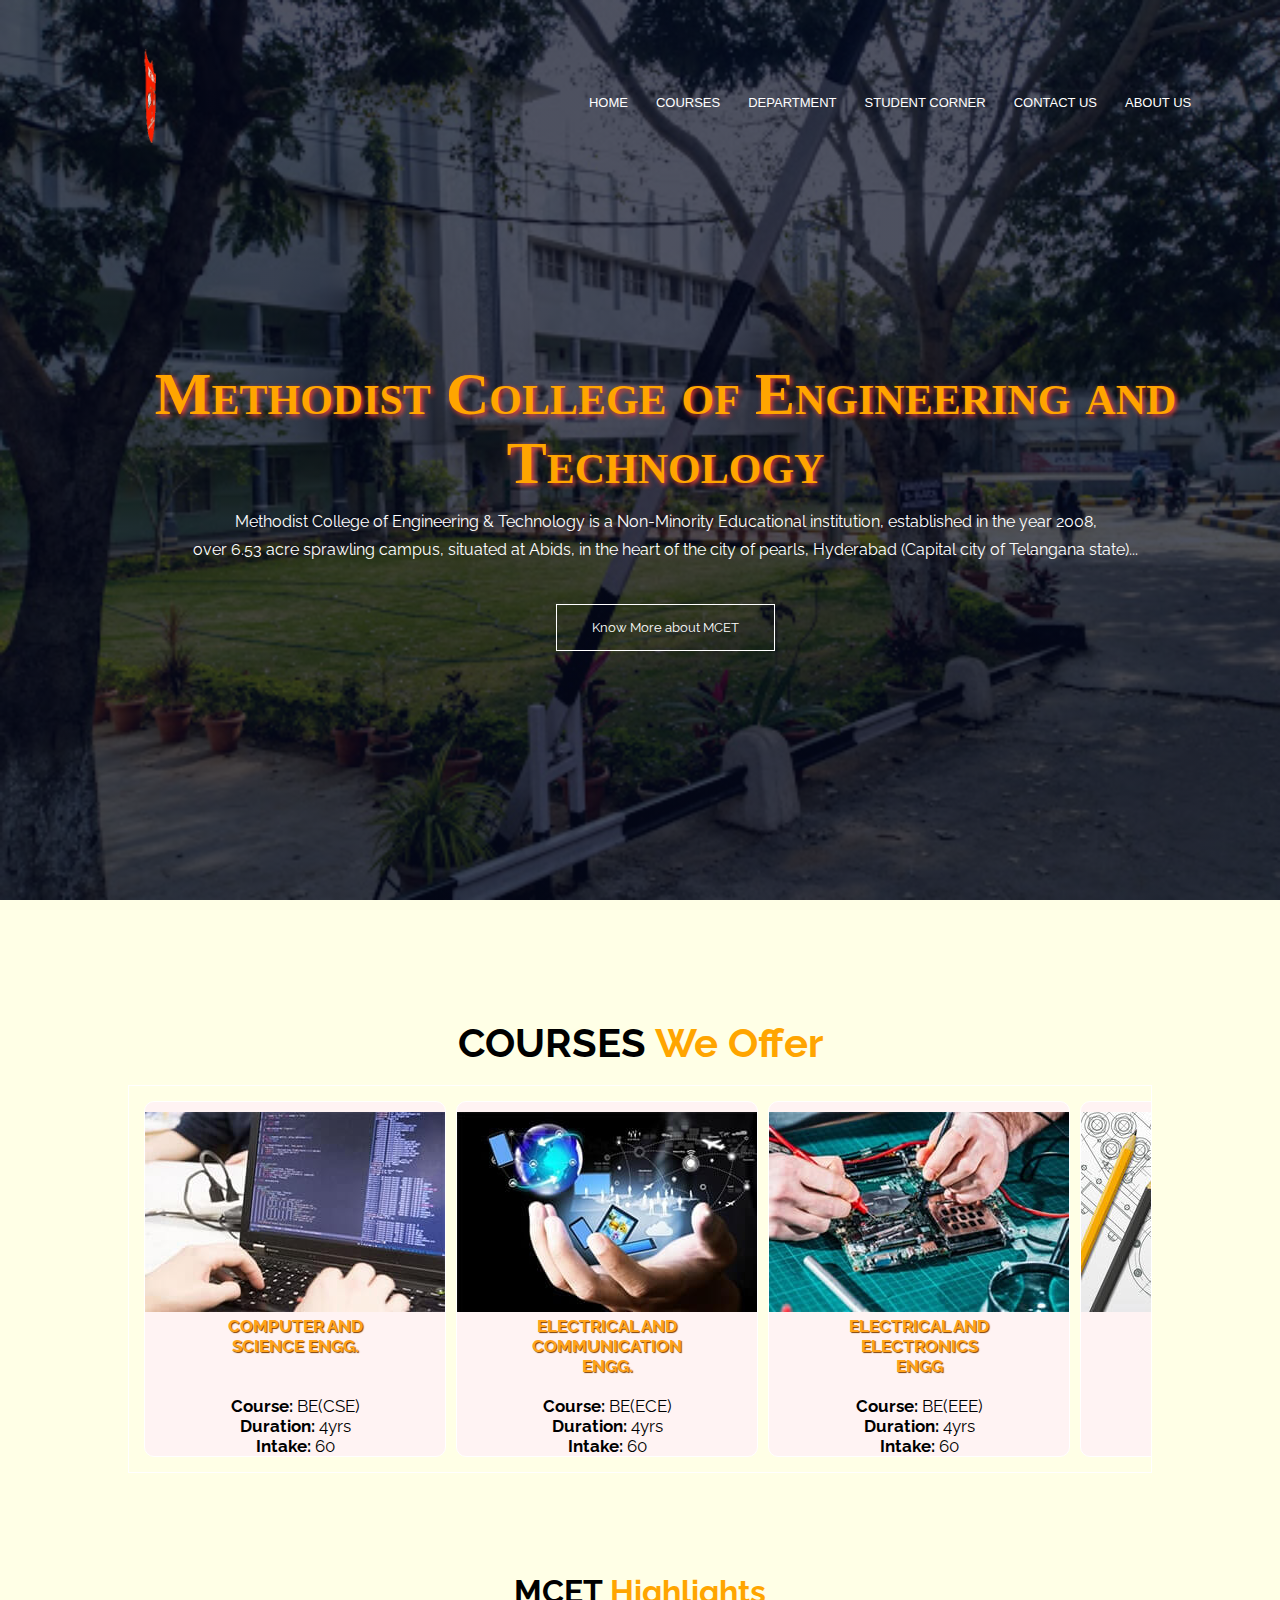
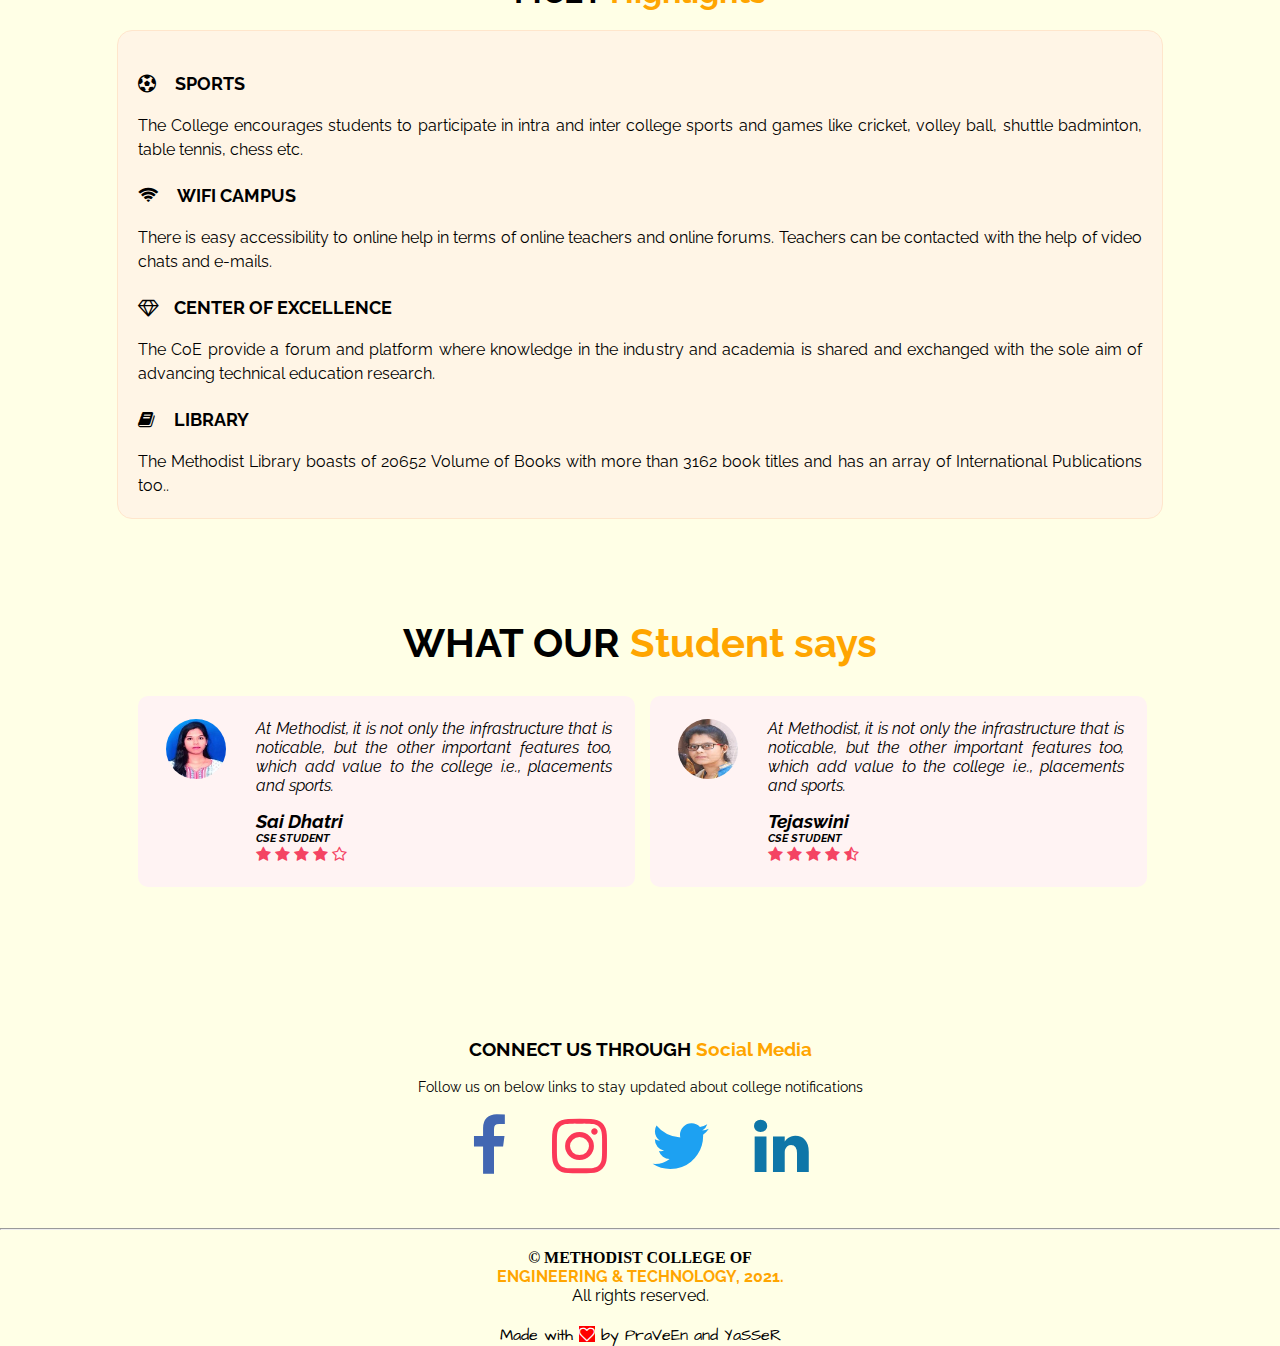
<file: index.html>
<!DOCTYPE html>
<html lang="en">
  <head>
    <meta charset="UTF-8">
    <meta name="viewport" content="width=device-width, initial-scale=1.0">
    <meta http-equiv="X-UA-Compatible" content="ie=edge">
    <title> Home Page</title>
    <link rel="stylesheet" href="MCET_files/home.css">
    <!-- <link rel="preconnect" href="https://fonts.googleapis.com">     -->
    	<link href="https://fonts.googleapis.com/css2?family=Architects+Daughter&family=Raleway:wght@300&display=swap" rel="stylesheet">
						<link rel="stylesheet" href="https://cdnjs.cloudflare.com/ajax/libs/font-awesome/4.7.0/css/font-awesome.css"/>
  </head>
  <body>
  	<!-- -->
  	<!--header consisting of title, links and about-->
  	<section class="header">
  		<nav>
  				<a href="index.html"><img src="MCET_files/source_files/title.png" alt="this is png" class="title_png"></a>
  				<!-- all the title links provided here-->
  				<div class="nav_links" id="navLinks">
  						<i class="fa fa-times fa-2x" aria-hidden="true" onclick="hideMenu()"></i>
  						<ul>
  									<li><a href="index.html"> HOME </a></li>
  									<li><a href="course.html"> COURSES </a></li>
  									<li><a href="department.html">DEPARTMENT </a></li>
  									<li><a href="comment forum/comment_forum.html"> STUDENT CORNER </a></li>
  									<li><a href="contact_us.html"> CONTACT US </a></li>
                                    <li><a href="about_us.html"> ABOUT US</a></li>
  						</ul>
  				</div>
  				<i class="fa fa-bars fa-2x" aria-hidden="true" id="menuOpen" onclick="showMenu()"></i>
  			</nav>
  			<!--about clg-->
  			<div class="text_box">
  					<h1> Methodist College of Engineering and Technology<br></h1>
  					<p> Methodist College of Engineering & Technology is a Non-Minority Educational institution, established in the year 2008, <br> over 6.53 acre sprawling campus, situated at Abids, in the heart of the city of pearls, Hyderabad (Capital city of Telangana state)...</p>
  					<a href="about_us.html" class="know_more_button"> Know More about MCET </a>
  			</div>
  	</section>
  	<br>
  
  <!--Courses-->    
  	<section class="courses">
    <h1> COURSES <span style="color: orange;">We Offer</span> </h1>
    <br>
    	<!--All courses in sliding menu-->
    <div class="courses_row">
    	<!--CSE-->
    		<div class="courses_column">
    			<img src="MCET_files/source_files/cse.jpg" alt="cse img" class="courses_img">
    			<h4> Computer and <br> Science Engg. </h4>
    			<br>
    			<br>
    			<p> <b>Course:</b> BE(CSE) <br> <b>Duration:</b> 4yrs <br> <b>Intake: </b> 60 </p>
    		</div>
    		<!--ECE-->
    		<div class="courses_column">
    			<img src="MCET_files/source_files/ece.jpg" alt="ece img" class="courses_img">
    			<h4> Electrical and <br> Communication <br> Engg. </h4>
    			<br>
    			<p> <b>Course:</b> BE(ECE) <br> <b>Duration:</b> 4yrs <br> <b>Intake: </b> 60 </p>
    		</div>
    		<!--EEE-->
    		<div class="courses_column">
    			<img src="MCET_files/source_files/eee.jpg" alt="eee img" class="courses_img">
    			<h4> Electrical and<br> Electronics <br> Engg </h4>
    			<br>
    			<p> <b>Course:</b> BE(EEE) <br> <b>Duration:</b> 4yrs <br> <b>Intake: </b> 60 </p>
    		</div>
    		<!--Civil-->
    		<div class="courses_column">
    			<img src="MCET_files/source_files/civil.jpg" alt="civil img" class="courses_img">
    			<h4> Civil Engg. </h4>
    			<br>
    			<br>
    			<br>
    			<p> <b>Course:</b> BE(Civil) <br> <b>Duration:</b> 4yrs <br> <b>Intake: </b> 60 </p>
    		</div>
    		<!--Mech-->
    		<div class="courses_column">
    			<img src="MCET_files/source_files/mech.jpg" alt="mech img" class="courses_img">
    			<h4> Mech Engg.</h4>
    			<br>
    			<br>
    			<br>
    			<p> <b>Course:</b> BE(Mech) <br> <b>Duration:</b> 4yrs <br> <b>Intake: </b> 60 </p>
    		</div>
    </div> 
  </section>
  
  
  <!--Highlights-->
  <section>
  			<h1 style="text-align: center; padding-bottom: 20px;"> MCET <span style="color: orange;"> Highlights </span></h1>
    <div class="highlights">
      <br>
      <div class="highlights_description">
      	<!-- sports -->
      	<h5><i class="fa fa-futbol-o"></i> SPORTS</h5>
      	<p>The College encourages students to participate in intra and inter college sports and games like cricket, volley ball, shuttle badminton, table tennis, chess etc.</p>
      	<!--WIFI CAMPUS-->
      	<h5><i class="fa fa-wifi"></i> WIFI CAMPUS</h5>
      	<p>There is easy accessibility to online help in terms of online teachers and online forums. Teachers can be contacted with the help of video chats and e-mails.</p>
      	<!--CENTER OF EXCELLENCE-->
      	<h5><i class="fa fa-diamond"></i>CENTER OF EXCELLENCE</h5>
      	<p>The CoE provide a forum and platform where knowledge in the industry and academia is shared and exchanged with the sole aim of advancing technical education research.</p>
      	<!--LIBRARY-->
      	<h5><i class="fa fa-book"></i> LIBRARY</h5>
      	<p>The Methodist Library boasts of 20652 Volume of Books with more than 3162 book titles and has an array of International Publications too..</p>
      </div>
     </div>   
  </section>    
      
  <!-- Testimonials -->
   <section class="testimonials">
       <h1> WHAT OUR <span style="color: orange;"> Student says </span></h1>
       
      <div class="testimonials_row">
        <!-- Student 1-->
        <div class="testimonials_column">
          <img src="MCET_files/source_files/testimonial-1.jpeg" alt="testimonial 1">
          <div>
            <p> At Methodist, it is not only the infrastructure that is noticable, but the other important features too, which add value to the college i.e., placements and sports. </p>
            <h3> Sai Dhatri</h3>
            <h6> CSE STUDENT</h4>
            <i class="fa fa-star"></i>
            <i class="fa fa-star"></i>
            <i class="fa fa-star"></i>
            <i class="fa fa-star"></i>
            <i class="fa fa-star-o"></i>
          </div>
        </div>
          
        <!-- Student 2 -->
        <div class="testimonials_column">
          <img src="MCET_files/source_files/testimonial-2.jpg" alt="testimonial 2">
          <div>
            <p> At Methodist, it is not only the infrastructure that is noticable, but the other important features too, which add value to the college i.e., placements and sports. </p>
            <h3> Tejaswini</h3>
            <h6> CSE STUDENT</h4>
            <i class="fa fa-star"></i>
            <i class="fa fa-star"></i>
            <i class="fa fa-star"></i>
            <i class="fa fa-star"></i>
            <i class="fa fa-star-half-o"></i>
          </div>
        </div>
      </div>
   </section>   
      
   <!-- Social Links -->
   <section class="social_links">
   		<h3> CONNECT US THROUGH <span style="color: orange;"> Social Media</span></h3>
   		<br>
   		<p> Follow us on below links to stay updated about college notifications</p>
   		<br>
   			<div class="icons">
   					<a href="https://www.facebook.com/Methodistofficial/" target="_blank"><i class="fa fa-facebook fa-4x" id="facebook"></i></a>
   					<a href="https://instagram.com/mcethyderabad?utm_medium=copy_link" target="_blank"><i class="fa fa-instagram fa-4x" id="instagram"></i></a>
   					<a href="https://twitter.com/mcethyderabad" target="_blank"><i class="fa fa-twitter fa-4x" id="twitter"></i></a>
   					<a href="https://www.linkedin.com/in/methodist-college-engineering-and-technology-alumni-47b2a41a2" target="_blank"><i class="fa fa-linkedin fa-4x" id="linkedin"></i></a>
   			</div>
   </section>
   
  <!-- COPYRIGHTS -->
   <section class="copyright">
   	<hr>
   	<br>
   		<h4>© METHODIST COLLEGE OF<br> <span style="color: orange">ENGINEERING & TECHNOLOGY, 2021.</span>	</h4>
   		<p>All rights reserved.</p>
   		<br>
   		<p class="signature"> Made with <i class="fa fa-heart-o"></i> by PraVeEn and YaSSeR</p>
   </section>
   
  	
 <!-- js file for toggle -->
	<script type="text/javascript">
		var navLinks = document.getElementById("navLinks");
		
		function showMenu(){
				navLinks.style.right = "0";
		}
		
		function hideMenu(){
				navLinks.style.right = "-200px";
		}
		
	</script>
  </body>
</html>
</file>
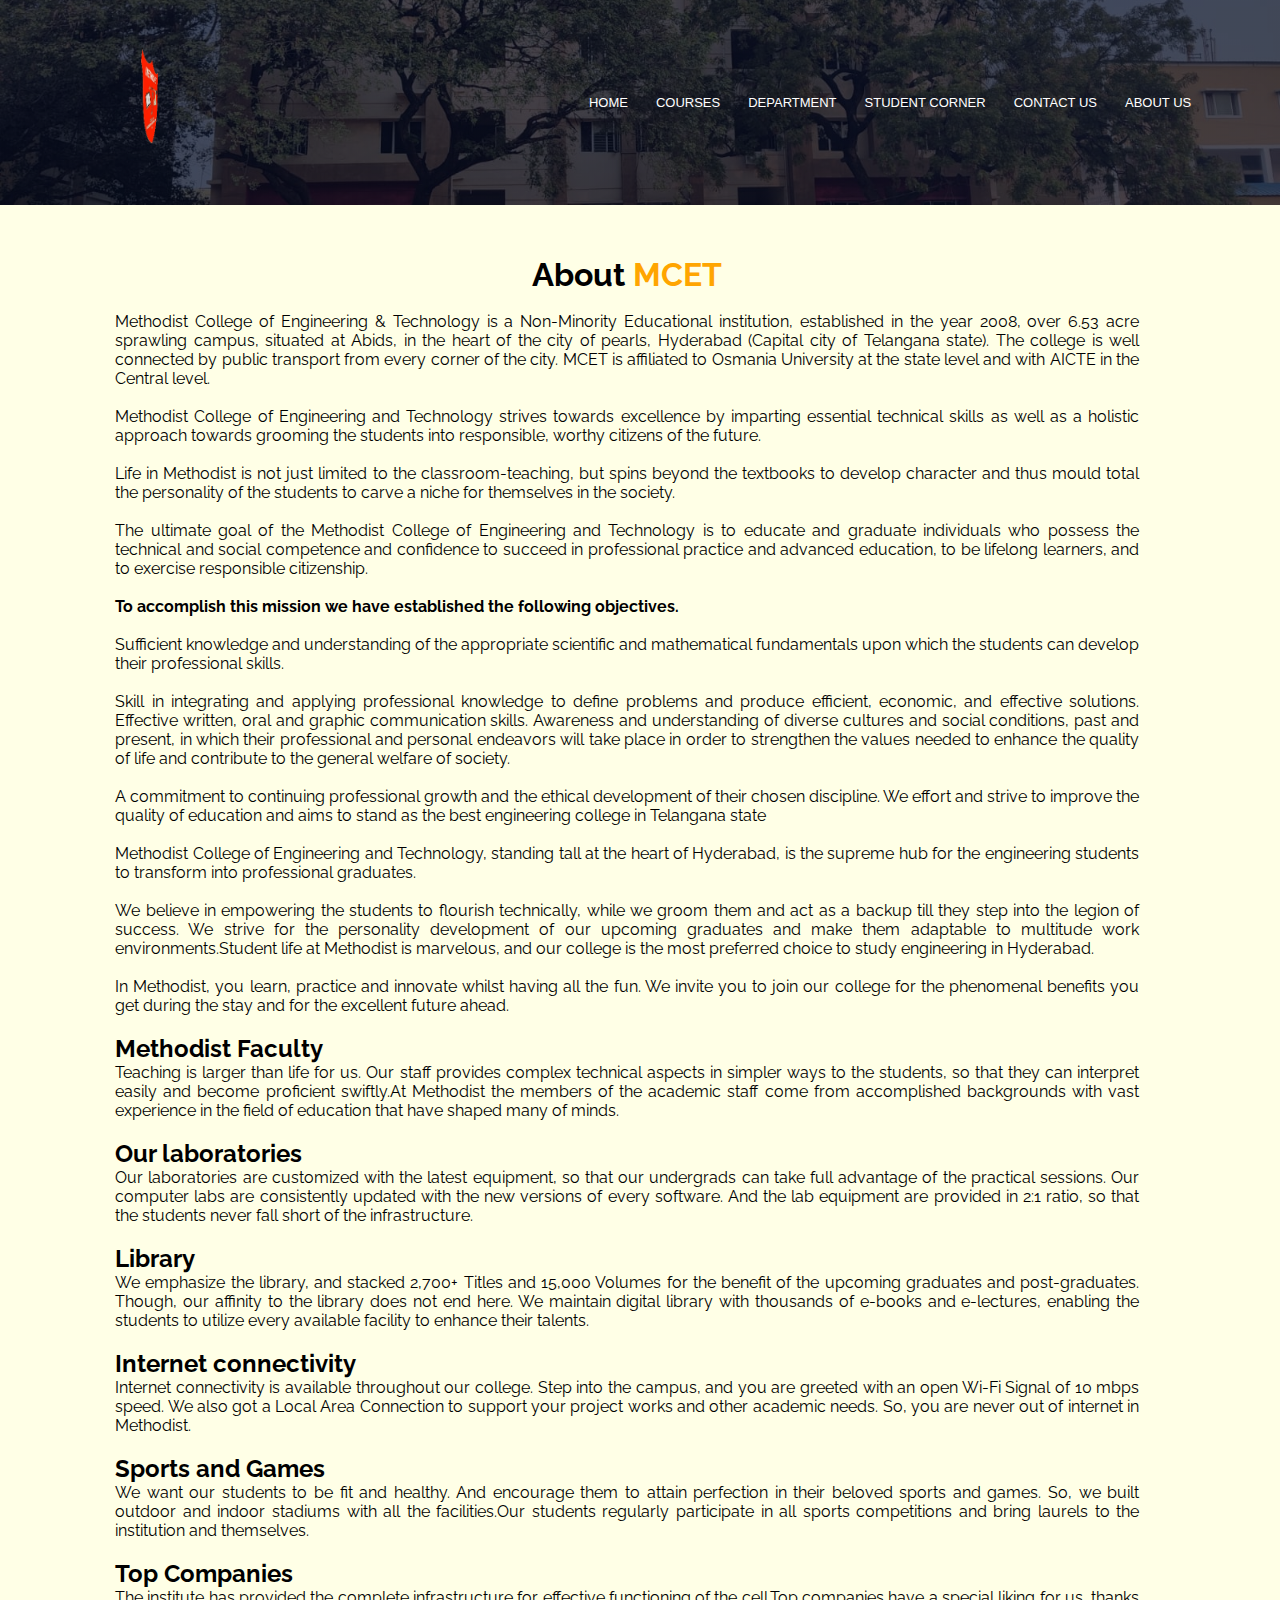
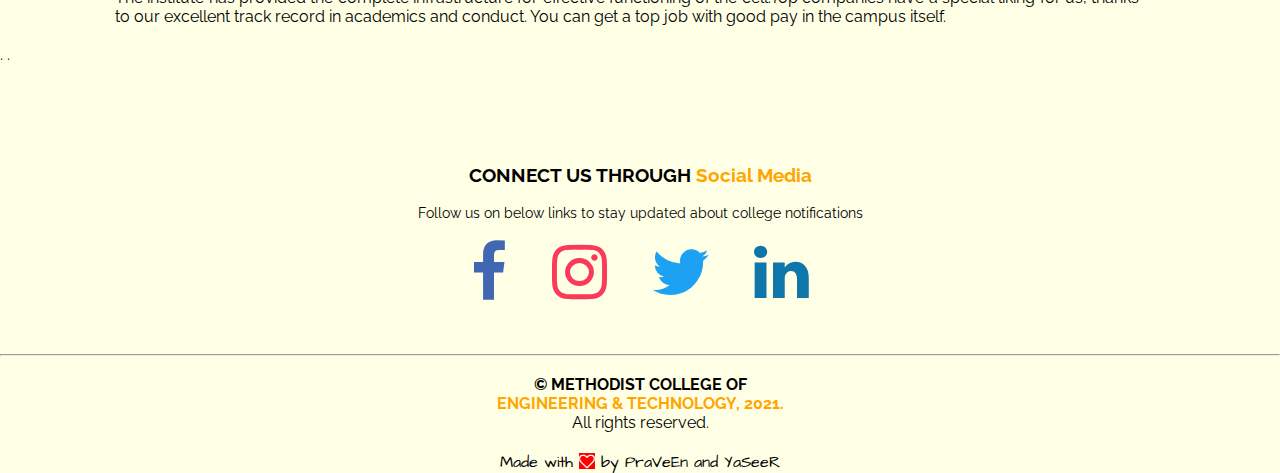
<file: about_us.html>
<!DOCTYPE html>
<html lang="en">
  <head>
    <meta charset="UTF-8">
    <meta name="viewport" content="width=device-width, initial-scale=1.0">
    <meta http-equiv="X-UA-Compatible" content="ie=edge">
    <title> Home Page</title>
    <link rel="stylesheet" href="MCET_files/about_us.css">
    	<link href="https://fonts.googleapis.com/css2?family=Architects+Daughter&family=Raleway:wght@300&display=swap" rel="stylesheet">
						<link rel="stylesheet" href="https://cdnjs.cloudflare.com/ajax/libs/font-awesome/4.7.0/css/font-awesome.css"/>
  </head>
  
  <body>
  	<!-- about us -->
  	<section class="header">
  		<nav>
  				<a href="index.html"><img src="MCET_files/source_files/title.png" alt="this is png" class="title_png"></a>
  				<!-- all the title links provided here-->
  				<div class="nav_links" id="navLinks">
  						<i class="fa fa-times fa-2x" aria-hidden="true" onclick="hideMenu()"></i>
  						<ul>
  									<li><a href="index.html"> HOME </a></li>
  									<li><a href="course.html"> COURSES </a></li>
  									<li><a href="department.html">DEPARTMENT </a></li>
  									<li><a href="comment forum/comment_forum.html"> STUDENT CORNER </a></li>
  									<li><a href="contact_us.html"> CONTACT US </a></li>
                                    <li><a href="about_us.html"> ABOUT US</a></li>
  						</ul>
  				</div>
  				<i class="fa fa-bars fa-2x
  				" aria-hidden="true" id="menuOpen" onclick="showMenu()"></i>
  			</nav>
  	</section>
  	
  	<!-- about us -->
  	<section class="about-us">
  		<h1> About <span style="color: orange;"> MCET</span></h1>
  		<br>
  		<div class="text">
  			Methodist College of Engineering & Technology is a Non-Minority Educational institution, established in the year 2008, over 6.53 acre sprawling campus, situated at Abids, in the heart of the city of pearls, Hyderabad (Capital city of Telangana state). The college is well connected by public transport from every corner of the city. MCET is affiliated to Osmania University at the state level and with AICTE in the Central level.
  		 <br>
  		 <br>
  			 Methodist College of Engineering and Technology strives towards excellence by imparting essential technical skills as well as a holistic approach towards grooming the students into responsible, worthy citizens of the future.
  			 <br>
  			 	<br>
Life in Methodist is not just limited to the classroom-teaching, but spins beyond the textbooks to develop character and thus mould total the personality of the students to carve a niche for themselves in the society.
								<br>
								<br>
The ultimate goal of the Methodist College of Engineering and Technology is to educate and graduate individuals who possess the technical and social competence and confidence to succeed in professional practice and advanced education, to be lifelong learners, and to exercise responsible citizenship.
								<br>
								<br>
<b>To accomplish this mission we have established the following objectives.</b>
      <br>
      <br>
      	Sufficient knowledge and understanding of the appropriate scientific and mathematical fundamentals upon which the students can develop their professional skills.
      	<br>
      	<br>
Skill in integrating and applying professional knowledge to define problems and produce efficient, economic, and effective solutions.
Effective written, oral and graphic communication skills.
Awareness and understanding of  diverse cultures and social conditions, past and present, in which their professional and personal endeavors will take place in order to strengthen the values needed to enhance the quality of life and contribute to the general welfare of society.
								<br>
								<br>
A commitment to continuing professional growth and the ethical development of their chosen discipline.
We effort and strive to improve the quality of education and aims to stand as the best engineering college in Telangana state
								<br>
								<br>
Methodist College of Engineering and Technology, standing tall at the heart of Hyderabad, is the supreme hub for the engineering students to transform into professional graduates.
							<br>
								<br>
We believe in empowering the students to flourish technically, while we groom them and act as a backup till they step into the legion of success. We strive for the personality development of our upcoming graduates and make them adaptable to multitude work environments.Student life at Methodist is marvelous, and our college is the most preferred choice to study engineering in Hyderabad.
							<br>
								<br>
In Methodist, you learn, practice and innovate whilst having all the fun. We invite you to join our college for the phenomenal benefits you get during the stay and for the excellent future ahead.
							<br>
								<br>
							<h2>Methodist Faculty </h2>
							Teaching is larger than life for us. Our staff provides complex technical aspects in simpler ways to the students, so that they can interpret easily and become proficient swiftly.At Methodist the members of the academic staff come from accomplished backgrounds with vast experience in the field of education that have shaped many of minds.
							<br>
								<br>
							<h2>Our laboratories </h2>
							Our laboratories are customized with the latest equipment, so that our undergrads can take full advantage of the practical sessions. Our computer labs are consistently updated with the new versions of every software. And the lab equipment are provided in 2:1 ratio, so that the students never fall short of the infrastructure.
							<br>
								<br>
							<h2>Library </h2>
							We emphasize the library, and stacked 2,700+ Titles and 15,000 Volumes for the benefit of the upcoming graduates and post-graduates. Though, our affinity to the library does not end here. We maintain digital library with thousands of e-books and e-lectures, enabling the students to utilize every available facility to enhance their talents.
							<br>
								<br>
							<h2>Internet connectivity</h2>
							Internet connectivity is available throughout our college. Step into the campus, and you are greeted with an open     Wi-Fi Signal of 10 mbps speed. We also got a Local Area Connection to support your project works and other academic needs. So, you are never out of internet in Methodist.
							<br>
								<br>
							<h2>Sports and Games</h2>
							We want our students to be fit and healthy. And encourage them to attain perfection in their beloved sports and games. So, we built outdoor and indoor stadiums with all the facilities.Our students regularly participate in all sports competitions and bring laurels to the institution and themselves.
							<br>
								<br>
							<h2>Top Companies</h2>
							The institute has provided the complete infrastructure for effective functioning of the cell.Top companies have a special liking for us, thanks to our excellent track record in academics and conduct. You can get a top job with good pay in the campus itself.
							<br>
								<br>

  		</div>
  	</section>
  	.								.
  	
  	
  	<!-- Social Links -->
   <section class="social_links">
   		<h3> CONNECT US THROUGH <span style="color: orange;"> Social Media</span></h3>
   		<br>
   		<p> Follow us on below links to stay updated about college notifications</p>
   		<br>
   			<div class="icons">
   					<a href="https://www.facebook.com/Methodistofficial/" target="_blank"><i class="fa fa-facebook fa-4x" id="facebook"></i></a>
   					<a href="https://instagram.com/mcethyderabad?utm_medium=copy_link" target="_blank"><i class="fa fa-instagram fa-4x" id="instagram"></i></a>
   					<a href="https://twitter.com/mcethyderabad" target="_blank"><i class="fa fa-twitter fa-4x" id="twitter"></i></a>
   					<a href="https://www.linkedin.com/in/methodist-college-engineering-and-technology-alumni-47b2a41a2" target="_blank"><i class="fa fa-linkedin fa-4x" id="linkedin"></i></a>
   			</div>
   </section>
   
   <!-- COPYRIGHTS -->
   <section class="copyright">
   	<hr>
   	<br>
   		<h4>© METHODIST COLLEGE OF<br> <span style="color: orange">ENGINEERING & TECHNOLOGY, 2021.</span>	</h4>
   		<p>All rights reserved.</p>
   		<br>
   		<p class="signature"> Made with <i class="fa fa-heart-o"></i> by PraVeEn and YaSeeR</p>
   </section>
  	
  	<!-- js file for toggle -->
	<script type="text/javascript">
		var navLinks = document.getElementById("navLinks");
		
		function showMenu(){
				navLinks.style.right = "0";
		}
		
		function hideMenu(){
				navLinks.style.right = "-200px";
		}
		
	</script>
  	
  </body>
  
  
  
</html>
</file>
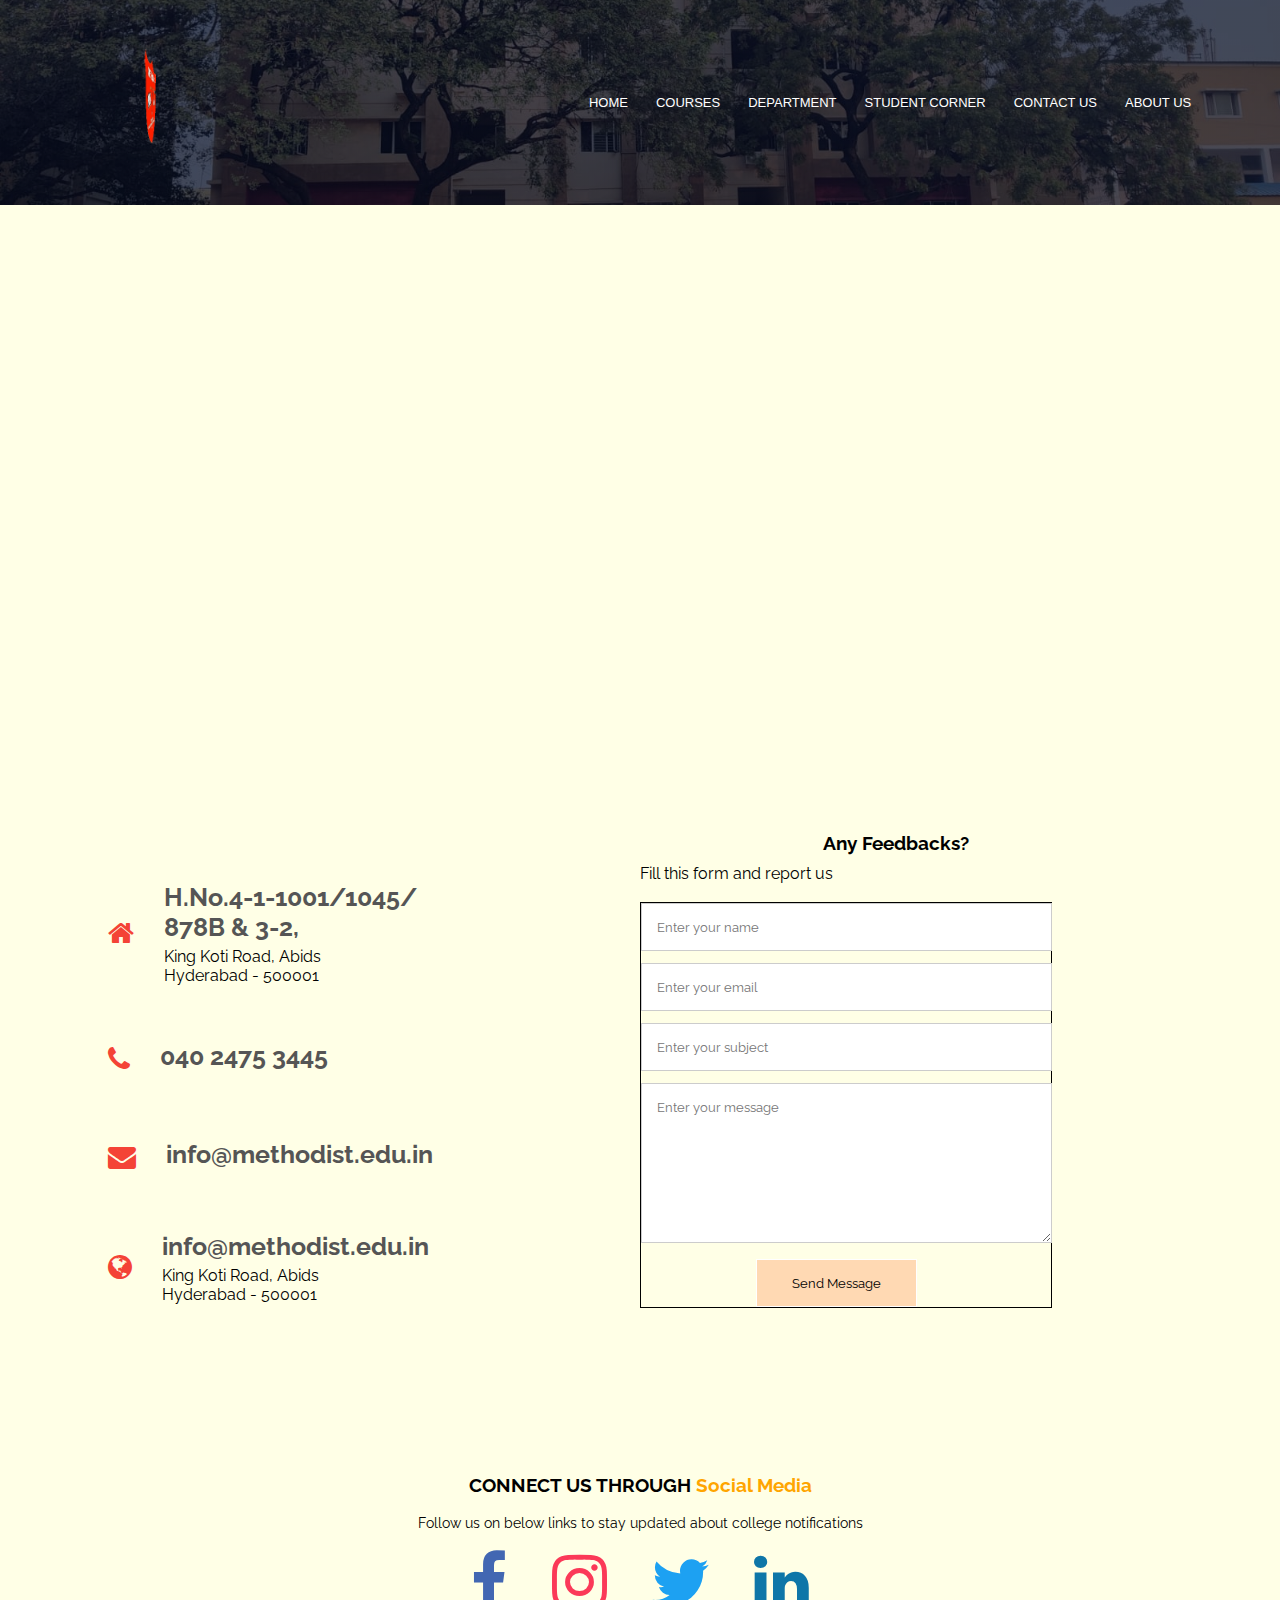
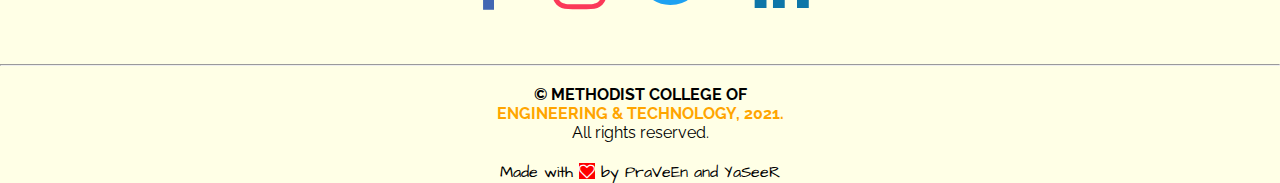
<file: contact_us.html>
<!DOCTYPE html>
<html lang="en">
  <head>
    <meta charset="UTF-8">
    <meta name="viewport" content="width=device-width, initial-scale=1.0">
    <meta http-equiv="X-UA-Compatible" content="ie=edge">
    <title>CONTACT US</title>
    <link rel="stylesheet" href="MCET_files/contact_us.css">
    <link href="https://fonts.googleapis.com/css2?family=Architects+Daughter&family=Raleway:wght@300&display=swap" rel="stylesheet">
	<link rel="stylesheet" href="https://cdnjs.cloudflare.com/ajax/libs/font-awesome/4.7.0/css/font-awesome.css"/>
  </head>
  <body>
  	<!-- -->
  	<!--header consisting of title, links and about-->
  	<section class="header">
  		<nav>
  				<a href="index.html"><img src="MCET_files/source_files/title.png" alt="MCET LOGO" class="title_png"></a>
  				<!-- all the title links provided here-->
  				<div class="nav_links" id="navLinks">
  						<i class="fa fa-times fa-2x" aria-hidden="true" onclick="hideMenu()"></i>
  						<ul>
  									<li><a href="index.html"> HOME </a></li>
  									<li><a href="course.html"> COURSES </a></li>
  									<li><a href="department.html">DEPARTMENT </a></li>
  									<li><a href="comment forum/comment_forum.html"> STUDENT CORNER </a></li>
  									<li><a href="contact_us.html"> CONTACT US </a></li>
                                    <li><a href="about_us.html"> ABOUT US</a></li>
  						</ul>
  				</div>
  				<i class="fa fa-bars fa-2x
  				" aria-hidden="true" id="menuOpen" onclick="showMenu()"></i>
  			</nav>
  	</section>
  	<br>
  		
  		<!-- location -->
  		<section class="location">
  			<iframe src="https://www.google.com/maps/embed?pb=!1m18!1m12!1m3!1d3807.409404806322!2d78.47628301435331!3d17.392129407247324!2m3!1f0!2f0!3f0!3m2!1i1024!2i768!4f13.1!3m3!1m2!1s0x3bcb99d770ea4805%3A0x1cf8c383742619b4!2sMethodist%20College%20Of%20Engineering%20And%20Technology%20%7C%20Best%20Engineering%20College%20in%20Hyderabad!5e0!3m2!1sen!2sin!4v1642243555361!5m2!1sen!2sin" width="600" height="450" style="border:0;" allowfullscreen="" loading="lazy"></iframe>
  		</section>
  		
  		<!-- contact us -->
  		<section class="contact-us">
  			<div class = "contact-row">
  				<div class="contact-col">
  					<!--each ingredient 1-->
  					<div>
  						<i class="fa fa-home"></i>
  						<span>
  							<h5>H.No.4-1-1001/1045/<br>878B & 3-2,</h5>
  							<p>King Koti Road, Abids</p>
  							<p>Hyderabad - 500001</p>
  							</span>
  					</div>
  					<!--each ingredient 2-->
  					<div>
  						<i class="fa fa-phone"></i>
  						<span>
  							<h5> 040 2475 3445 </h5> 
  						</span> 		
  					</div>
  					<!-- each ingredient 3-->
  					<div>
  						<i class="fa fa-envelope"></i>
  						<span>
  							<h5>info@methodist.edu.in
  							</span>
  					</div>
  					<!-- each ingredient 4-->
  					<div>
  						<i class="fa fa-globe"></i>
  						<span>
  							<h5> info@methodist.edu.in </h5>
  							<p>King Koti Road, Abids</p>
  							<p>Hyderabad - 500001</p>
  							</span>
  					</div>  					
  				</div>
  				
  				<div class="contact-col">
  					<h3> Any Feedbacks? </h3>
  					<p> Fill this form and report us </p>
  					<br>
  					<form action="contacts.php" method="post" target="_blank">
  						<input type="text" name="name" placeholder="Enter your name" required>
  						<input type="email" name="email" placeholder="Enter your email" required>
  						<input type="text" name="subject" placeholder="Enter your subject" required>
  						<textarea rows="8" name="message" placeholder="Enter your message" required></textarea>
  						<button type="submit" class="">Send Message</button>
  					</form>
  				</div>
  				
  			</div>
  		</section>
  		
  
   <!-- Social Links -->
   <section class="social_links">
   		<h3> CONNECT US THROUGH <span style="color: orange;"> Social Media</span></h3>
   		<br>
   		<p> Follow us on below links to stay updated about college notifications</p>
   		<br>
   			<div class="icons">
   					<a href="https://www.facebook.com/Methodistofficial/" target="_blank"><i class="fa fa-facebook fa-4x" id="facebook"></i></a>
   					<a href="https://instagram.com/mcethyderabad?utm_medium=copy_link" target="_blank"><i class="fa fa-instagram fa-4x" id="instagram"></i></a>
   					<a href="https://twitter.com/mcethyderabad" target="_blank"><i class="fa fa-twitter fa-4x" id="twitter"></i></a>
   					<a href="https://www.linkedin.com/in/methodist-college-engineering-and-technology-alumni-47b2a41a2" target="_blank"><i class="fa fa-linkedin fa-4x" id="linkedin"></i></a>
   			</div>
   </section>
   
  <!-- COPYRIGHTS -->
   <section class="copyright">
   	<hr>
   	<br>
   		<h4>© METHODIST COLLEGE OF<br> <span style="color: orange">ENGINEERING & TECHNOLOGY, 2021.</span>	</h4>
   		<p>All rights reserved.</p>
   		<br>
   		<p class="signature"> Made with <i class="fa fa-heart-o"></i> by PraVeEn and YaSeeR</p>
   </section>
  
 <!-- js file for toggle -->
	<script type="text/javascript">
		var navLinks = document.getElementById("navLinks");
		
		function showMenu(){
				navLinks.style.right = "0";
		}
		
		function hideMenu(){
				navLinks.style.right = "-200px";
		}
		
	</script>
  </body>
</html>
</file>
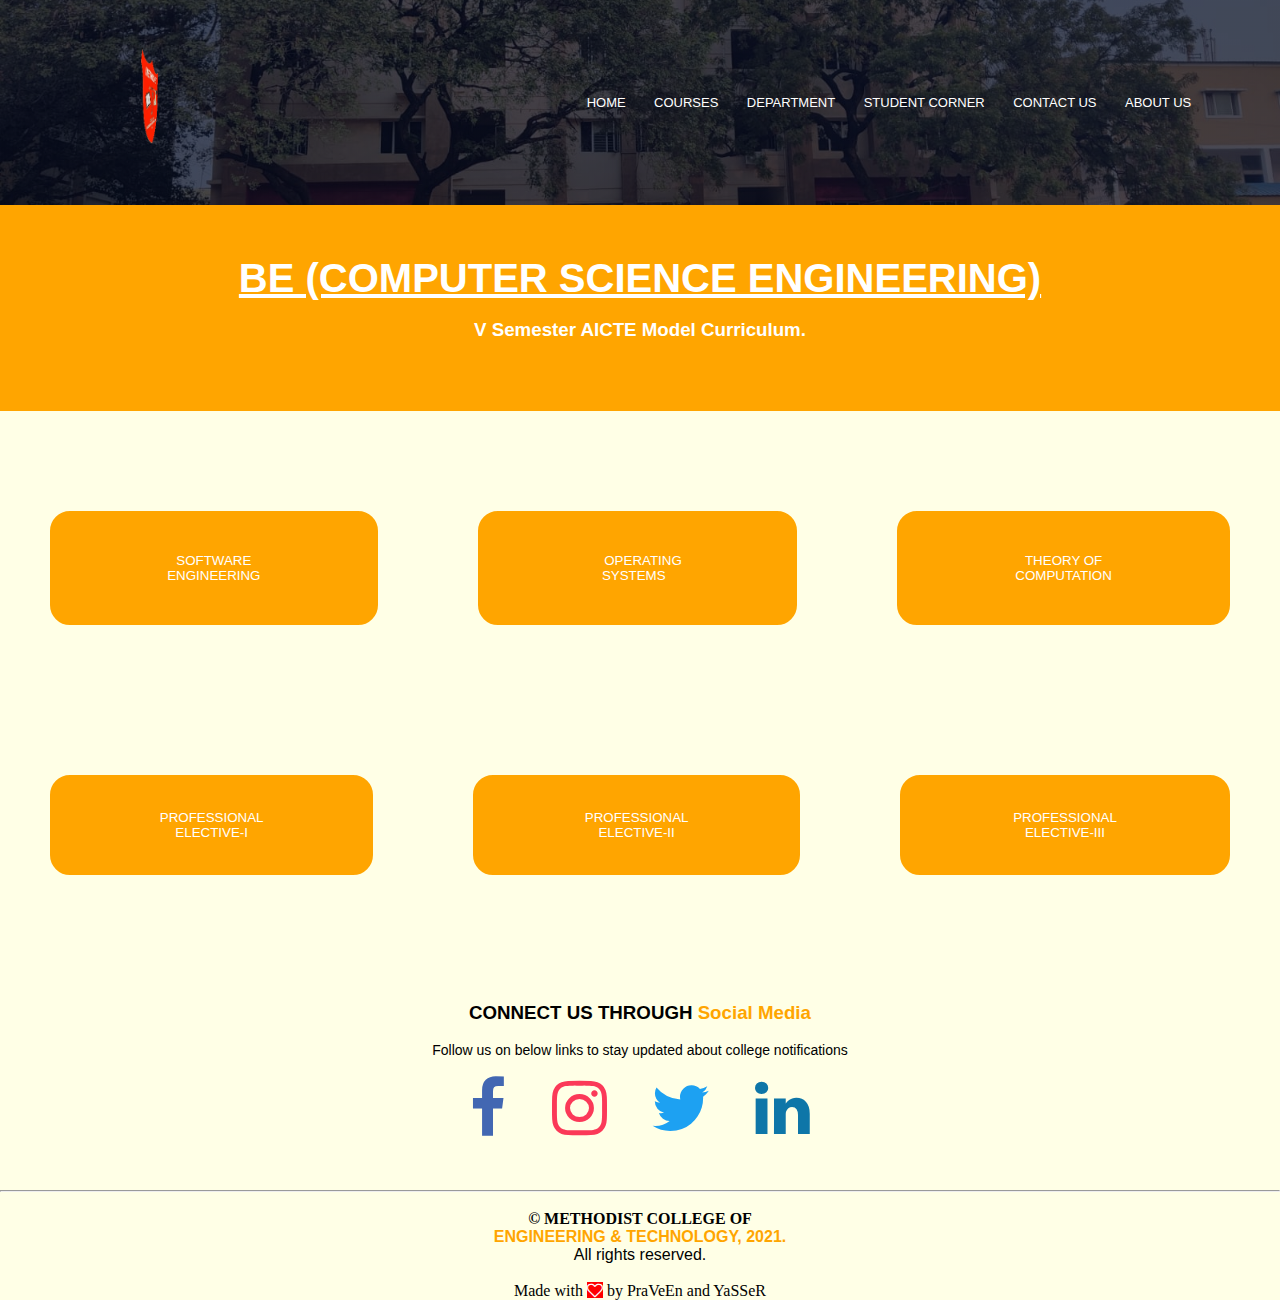
<file: course.html>
<!DOCTYPE html>
<head> 
    <meta name="viewport" content="width=device-width, initial-scale=1.0">
    <title>CSE Department-Methodist college of engineering & technology</title>
    <link rel="stylesheet" href="MCET_files/course.css">
    <link rel="stylesheet" href="https://cdnjs.cloudflare.com/ajax/libs/font-awesome/4.7.0/css/font-awesome.css"/>
</head>
<body>
   
    <section class="header">
        <nav>
                <a href="index.html"><img src="MCET_files/source_files/title.png" alt="this is png" class="title_png"></a>
                <!-- all the title links provided here-->
                <div class="nav_links" id="navLinks">
                        <i class="fa fa-times fa-2x" aria-hidden="true" onclick="hideMenu()"></i>
                        <ul>
                                    <li><a href="index.html" target="_self"> HOME </a></li>
                                    <li><a href="course.html" target="_self"> COURSES </a></li>
                                    <li><a href="department.html">DEPARTMENT </a></li>
                                    <li><a href="comment forum/comment_forum.html"> STUDENT CORNER </a></li>
                                    <li><a href="contact_us.html"> CONTACT US </a></li>
                                  <li><a href="about_us.html"> ABOUT US</a></li>
                        </ul>
                </div>
                <i class="fa fa-bars fa-2x" aria-hidden="true" id="menuOpen" onclick="showMenu()"></i>
            </nav>
    </section>

    <!-- sem subjects -->
    <section class="sec1">
        <div class="div1">
        <h1>BE (COMPUTER SCIENCE ENGINEERING)</h1>
        <br>
        <h3>V Semester AICTE Model Curriculum.</h3>
        <br>
        </div>
        <div class="div2">
            <ul class="sub-btn">
                <li>
                    <button onclick="window.open('MCET_files/Subjects/SE.html')" class="subject1">SOFTWARE ENGINEERING</button>
                </li>
                <li>
                    <button onclick="window.open('MCET_files/Subjects/OS.html')" class="subject2">&nbsp; &nbsp;OPERATING SYSTEMS &nbsp;</button>
                </li>
                <li>
                    <button onclick="window.open('MCET_files/Subjects/ALC.html')" class="subject3">THEORY OF COMPUTATION</button>
                </li>
            </ul>

            <ul class="sub-btn sub-btn-1">
                <li>
                    <button onclick="window.open('MCET_files/Subjects/PE-I.html')" class="subject4">PROFESSIONAL ELECTIVE-I</button>
                </li>
                <li>
                    <button onclick="window.open('MCET_files/Subjects/PE-II.html')" class="subject5">PROFESSIONAL ELECTIVE-II</button>
                </li>
                <li>
                    <button onclick="window.open('MCET_files/Subjects/PE-III.html')" class="subject6">PROFESSIONAL ELECTIVE-III</button>
                </li>
            </ul>
            <br>
            <br>
            <br>
            <br>
        </div>
    </section>
    
    <!-- Social Links -->
<section class="social_links">
    
   		<h3> CONNECT US THROUGH <span style="color: orange;"> Social Media</span></h3>
   		<br>
  		<p> Follow us on below links to stay updated about college notifications</p>
   		<br>
   			<div class="icons">
   					<a href="https://www.facebook.com/Methodistofficial/" target="_blank"><i class="fa fa-facebook fa-4x" id="facebook"></i></a>
   					<a href="https://instagram.com/mcethyderabad?utm_medium=copy_link" target="_blank"><i class="fa fa-instagram fa-4x" id="instagram"></i></a>
   					<a href="https://twitter.com/mcethyderabad" target="_blank"><i class="fa fa-twitter fa-4x" id="twitter"></i></a>
   					<a href="https://www.linkedin.com/in/methodist-college-engineering-and-technology-alumni-47b2a41a2" target="_blank"><i class="fa fa-linkedin fa-4x" id="linkedin"></i></a>
   			</div> 
   </section>
   
  <!-- COPYRIGHTS -->
  <section class="copyright">
   	<hr>
   	<br>
   		<h4>© METHODIST COLLEGE OF<br> <span style="color: orange">ENGINEERING & TECHNOLOGY, 2021.</span>	</h4>
   		<p>All rights reserved.</p>
   		<br>
   		<p class="signature"> Made with <i class="fa fa-heart-o"></i> by PraVeEn and YaSSeR</p>
   </section> 

   <!-- js file for toggle -->
	<script type="text/javascript">
		var navLinks = document.getElementById("navLinks");
		
		function showMenu(){
				navLinks.style.right = "0";
		}
		
		function hideMenu(){
				navLinks.style.right = "-200px";
		}
	</script>
  </body>
</html>
</file>
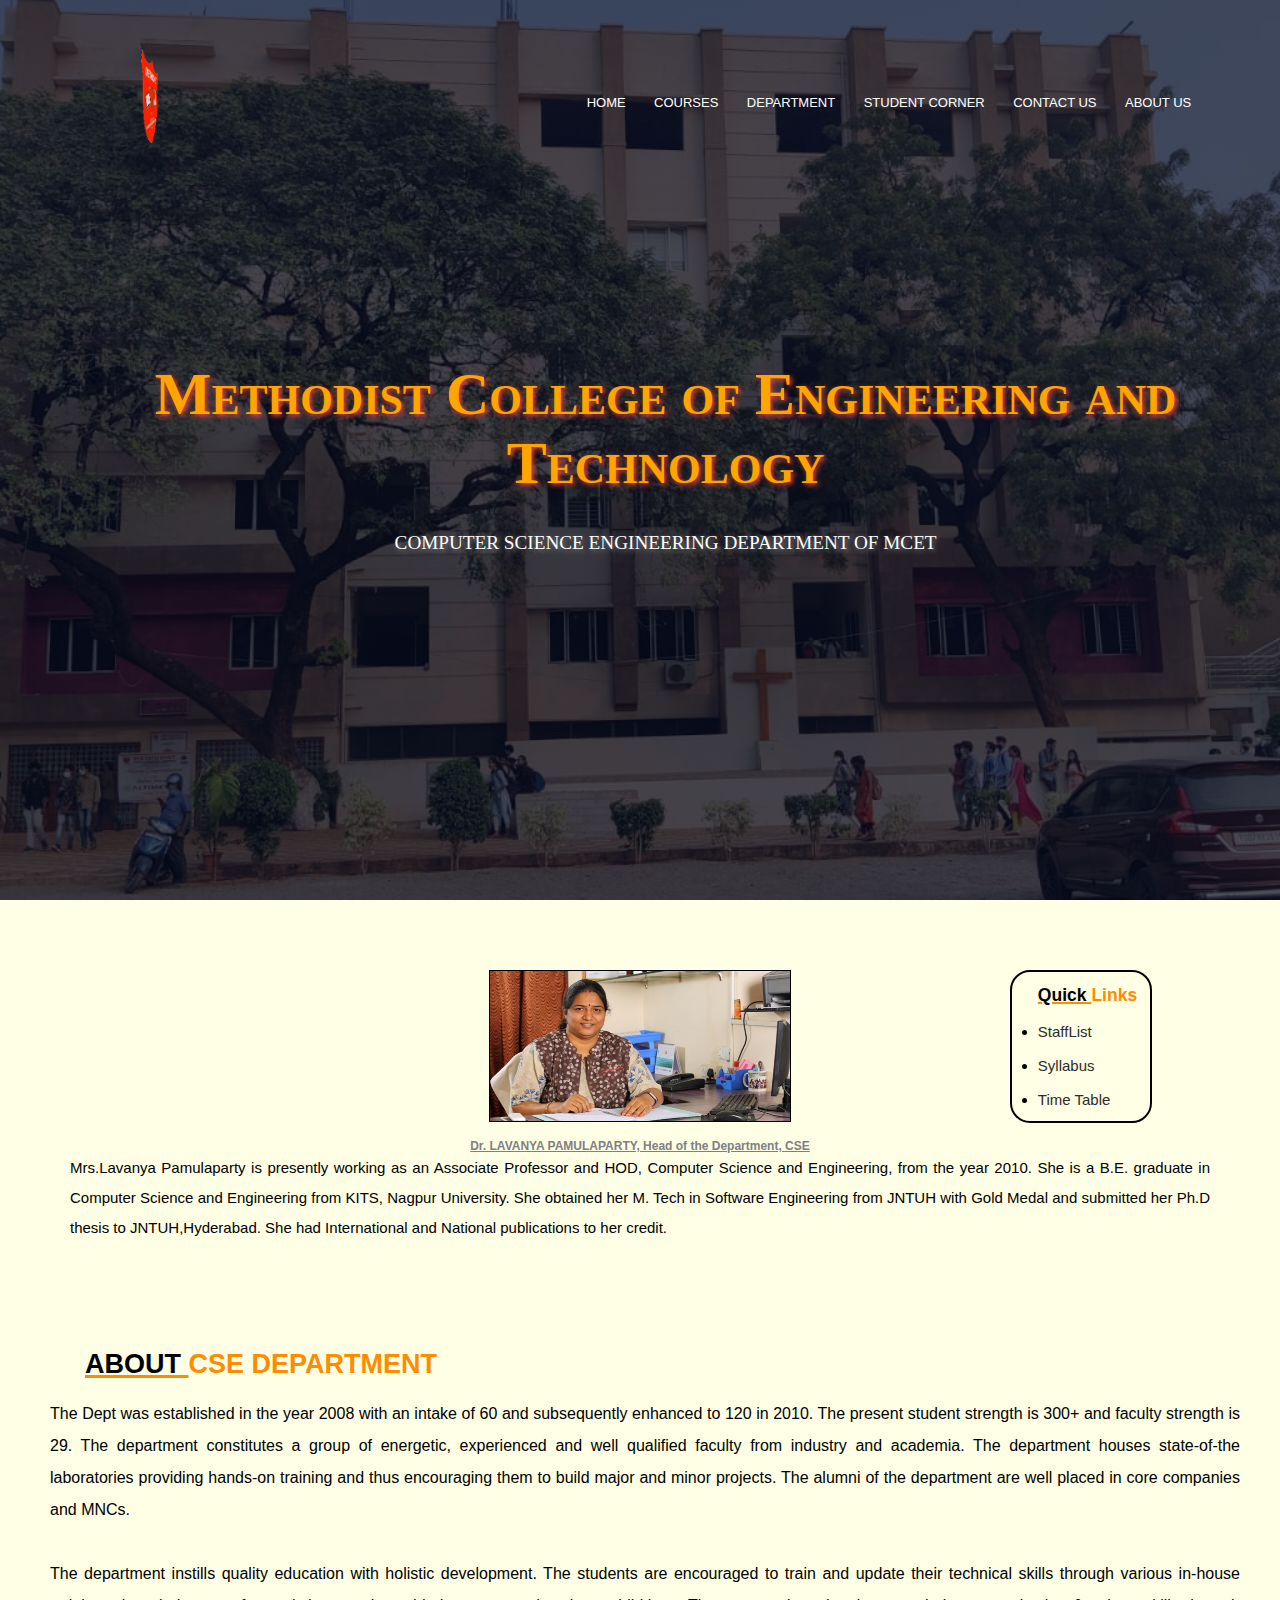
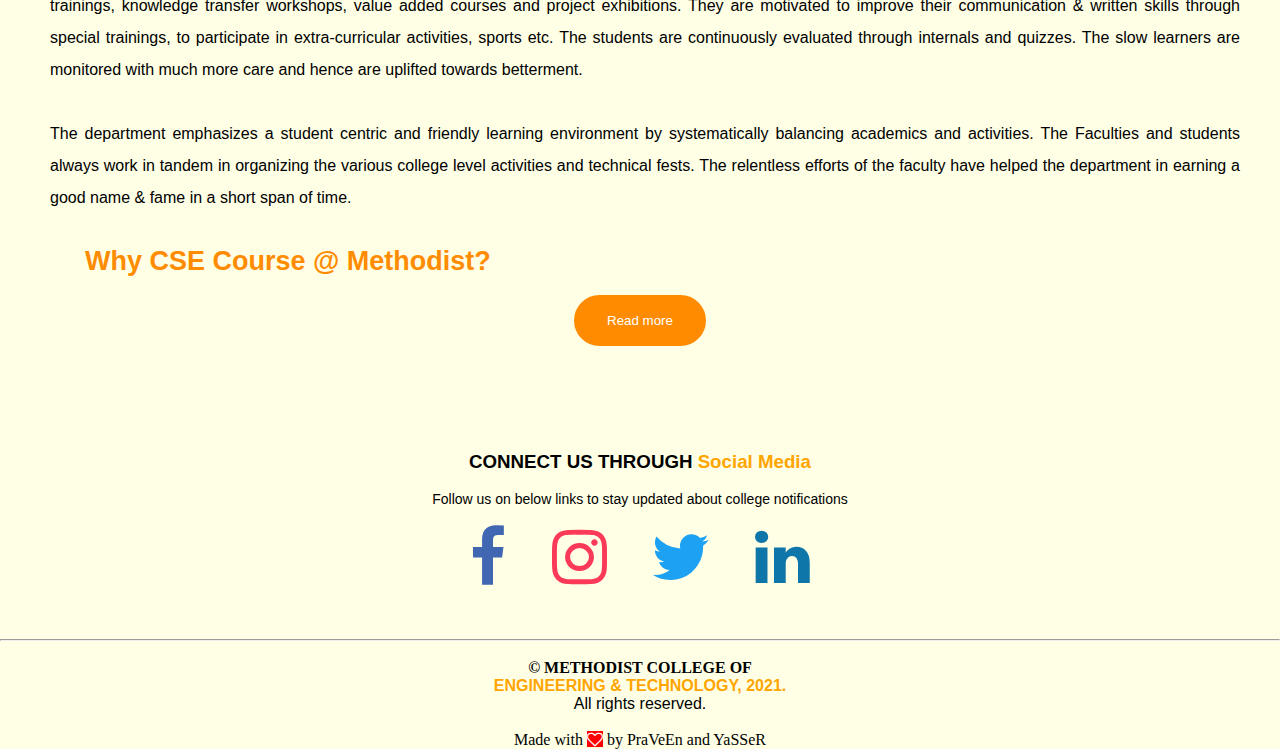
<file: department.html>
<!DOCTYPE html>
<html>
<head> 
    <meta name="viewport" content="width=device-width, initial-scale=1.0">
    <title>CSE Department-Methodist college of engineering & technology</title>
    <link rel="stylesheet" href="MCET_files/department.css">
    <link rel="stylesheet" href="https://cdnjs.cloudflare.com/ajax/libs/font-awesome/4.7.0/css/font-awesome.css"/>
    <script type = "text/javascript" src="MCET_files/dep_js.js" defer></script>
</head>
<body>
   
    <section class="header">
            <nav>
                <a href="index.html"><img src="MCET_files/source_files/title.png" alt="this is png" class="logo_icon"></a>
                <!-- all the title links provided here-->
                <div class="nav_links" id="navLinks">
                        <i class="fa fa-times fa-2x" aria-hidden="true" onclick="hideMenu()"></i>
                        <ul>
                                    <li><a href="index.html"> HOME </a></li>
                                    <li><a href="course.html"> COURSES </a></li>
                                    <li><a href="department.html">DEPARTMENT </a></li>
                                    <li><a href="comment forum/comment_forum.html"> STUDENT CORNER </a></li>
                                    <li><a href="contact_us.html"> CONTACT US </a></li>
                                  <li><a href="about_us.html"> ABOUT US</a></li>
                        </ul>
                </div>
                <i class="fa fa-bars fa-2x
                " aria-hidden="true" id="menuOpen" onclick="showMenu()"></i>
            </nav>
            <!--about clg-->
  			<div class="text_box">
                <h1> Methodist College of Engineering and Technology<br></h1> 
                <br>
                <p>COMPUTER SCIENCE ENGINEERING DEPARTMENT OF MCET</p>
            </div>
    </section>
    
    <!-- About cse -->
<section class ="cse_dept">
    
    <div class="hod">  <!-- HOD details -->
        <div class="qk-links">
            <h3> <span class="h3-q">Quick </span>Links</h3>
            <br>
            <div class="navLinks">
                <ul>
                    <li><a href="MCET_files/quicklinks/staff-list.html" target="_blank">StaffList</a></li>
                    <br>
                    <li><a href="MCET_files/quicklinks/syllabus.html" target="_blank">Syllabus</a></li>
                    <br>
                    <li><a href="MCET_files/quicklinks/timetable.html" target="_blank">Time Table</a></li>
                </ul> 
            </div>
        </div>
        <div class="hod1">
            <img class="hodimg" src="MCET_files/source_files/hod-CSE.jpg"  alt="hod mam"/>
        <br>
        <h2 >Dr. LAVANYA PAMULAPARTY, Head of the Department, CSE</h2>
        <p>Mrs.Lavanya Pamulaparty is presently working as an Associate Professor and HOD, Computer Science and Engineering,  from the year 2010.  She is a  B.E. graduate in Computer Science and Engineering from KITS, Nagpur University. She obtained her M. Tech in Software Engineering from JNTUH with Gold Medal and  submitted her Ph.D thesis to JNTUH,Hyderabad. She had International and National publications to her credit.</p>
        </div>
        
    </div>
    
     <div class="abtcse">
         <br>
         <br>
         <ul>
             <li><span>ABOUT </span>CSE DEPARTMENT</li>
         </ul>
         <br>
         <p>
             The Dept was established in the year 2008 with an intake of 60 and subsequently enhanced to 120 in 2010. The present student strength is 300+ and faculty strength is 29. The department constitutes a group of energetic, experienced and well qualified faculty from industry and academia. The department houses state-of-the laboratories providing hands-on training and thus encouraging them to build major and minor projects. The alumni of the department are well placed in core companies and MNCs.<br><br>
             The department instills quality education with holistic development. The students are encouraged to train and update their technical skills through various in-house trainings, knowledge transfer workshops, value added courses and project exhibitions. They are motivated to improve their communication & written skills through special trainings, to participate in extra-curricular activities, sports etc.  The students are continuously evaluated through internals and quizzes. The slow learners are monitored with much more care and hence are uplifted towards betterment.<br><br>
             The department emphasizes a student centric and friendly learning environment by systematically balancing academics and activities. The Faculties and students always work in tandem in organizing the various college level activities and technical fests. The relentless efforts of the faculty have helped the department in earning a good name & fame in a short span of time.
             <br><br>
          <ul>
              <li>Why CSE Course @ Methodist?</li>
          </ul>
         <span id="touch"></span>
             <p id="more"><br>Methodist College of Engineering and Technology (MCET) offers highly effective CSE course for the students. Following are the reasons for you to join us for pursuing this course.<br>

             <span class="sub">Staff : </span><br>

              The computers' staff are knowledgeable, and they can teach the students very well. A student should be thorough in the basics to nurture further. Our lecturers have a clear opinion about this fact, and they lay out the basics in the easiest way possible, so that the students have no problem in memorizing them. The department is well equipped with highly qualified faculty that include doctrates and post graduates.

              The Faculties, Teaching Assistants and Programmers are well versed in the practical sessions, and they provide the students with the every needed support. Coding is never so easy without the incredible backup provided by the faculty team.<br>

              <span class="sub">Infrastructure : </span><br>

              Our infrastructure for CSE is of top notch, and the students are provided with the advanced computers, high speed LAN, Wi-Fi connectivity throughout the campus, etc. This helps our students to concentrate better on the studies.<br>

              <span class="sub">Campus placements : </span><br>

              The campus placements are held by the various reputed companies, like Oracle, Amazon, IBM, Wipro, HCL, Tech Mahindra, Genpact and many more. By studying CSE at Methodist, you have the opportunity to get placed in one of these firms in the campus itself.

              Learning CSE at Methodist is really a boon for the students.</p>
         </p>
    <br>
    <div class="btn-container">
                <button onclick="myFunction('more')" id="toggle">Read more</button>
         <br>
    </div>
         
    </div>
    </section>
    <!-- Social Links -->
<section class="social_links">
    
   		<h3> CONNECT US THROUGH <span style="color: orange;"> Social Media</span></h3>
   		<br>
  		<p> Follow us on below links to stay updated about college notifications</p>
   		<br>
   			<div class="icons">
   					<a href="https://www.facebook.com/Methodistofficial/" target="_blank"><i class="fa fa-facebook fa-4x" id="facebook"></i></a>
   					<a href="https://instagram.com/mcethyderabad?utm_medium=copy_link" target="_blank"><i class="fa fa-instagram fa-4x" id="instagram"></i></a>
   					<a href="https://twitter.com/mcethyderabad" target="_blank"><i class="fa fa-twitter fa-4x" id="twitter"></i></a>
   					<a href="https://www.linkedin.com/in/methodist-college-engineering-and-technology-alumni-47b2a41a2" target="_blank"><i class="fa fa-linkedin fa-4x" id="linkedin"></i></a>
   			</div> 
   </section>
   
  <!-- COPYRIGHTS -->
  <section class="copyright">
   	<hr>
   	<br>
   		<h4>© METHODIST COLLEGE OF<br> <span style="color: orange">ENGINEERING & TECHNOLOGY, 2021.</span>	</h4>
   		<p>All rights reserved.</p>
   		<br>
   		<p class="signature"> Made with <i class="fa fa-heart-o"></i> by PraVeEn and YaSSeR</p>
   </section> 
   

   <!-- js file for toggle -->
	<script type="text/javascript">
		var navLinks = document.getElementById("navLinks");
		
		function showMenu(){
				navLinks.style.right = "0";
		}
		
		function hideMenu(){
				navLinks.style.right = "-200px";
		}
		
	</script>
  
</body>
</html>
</file>
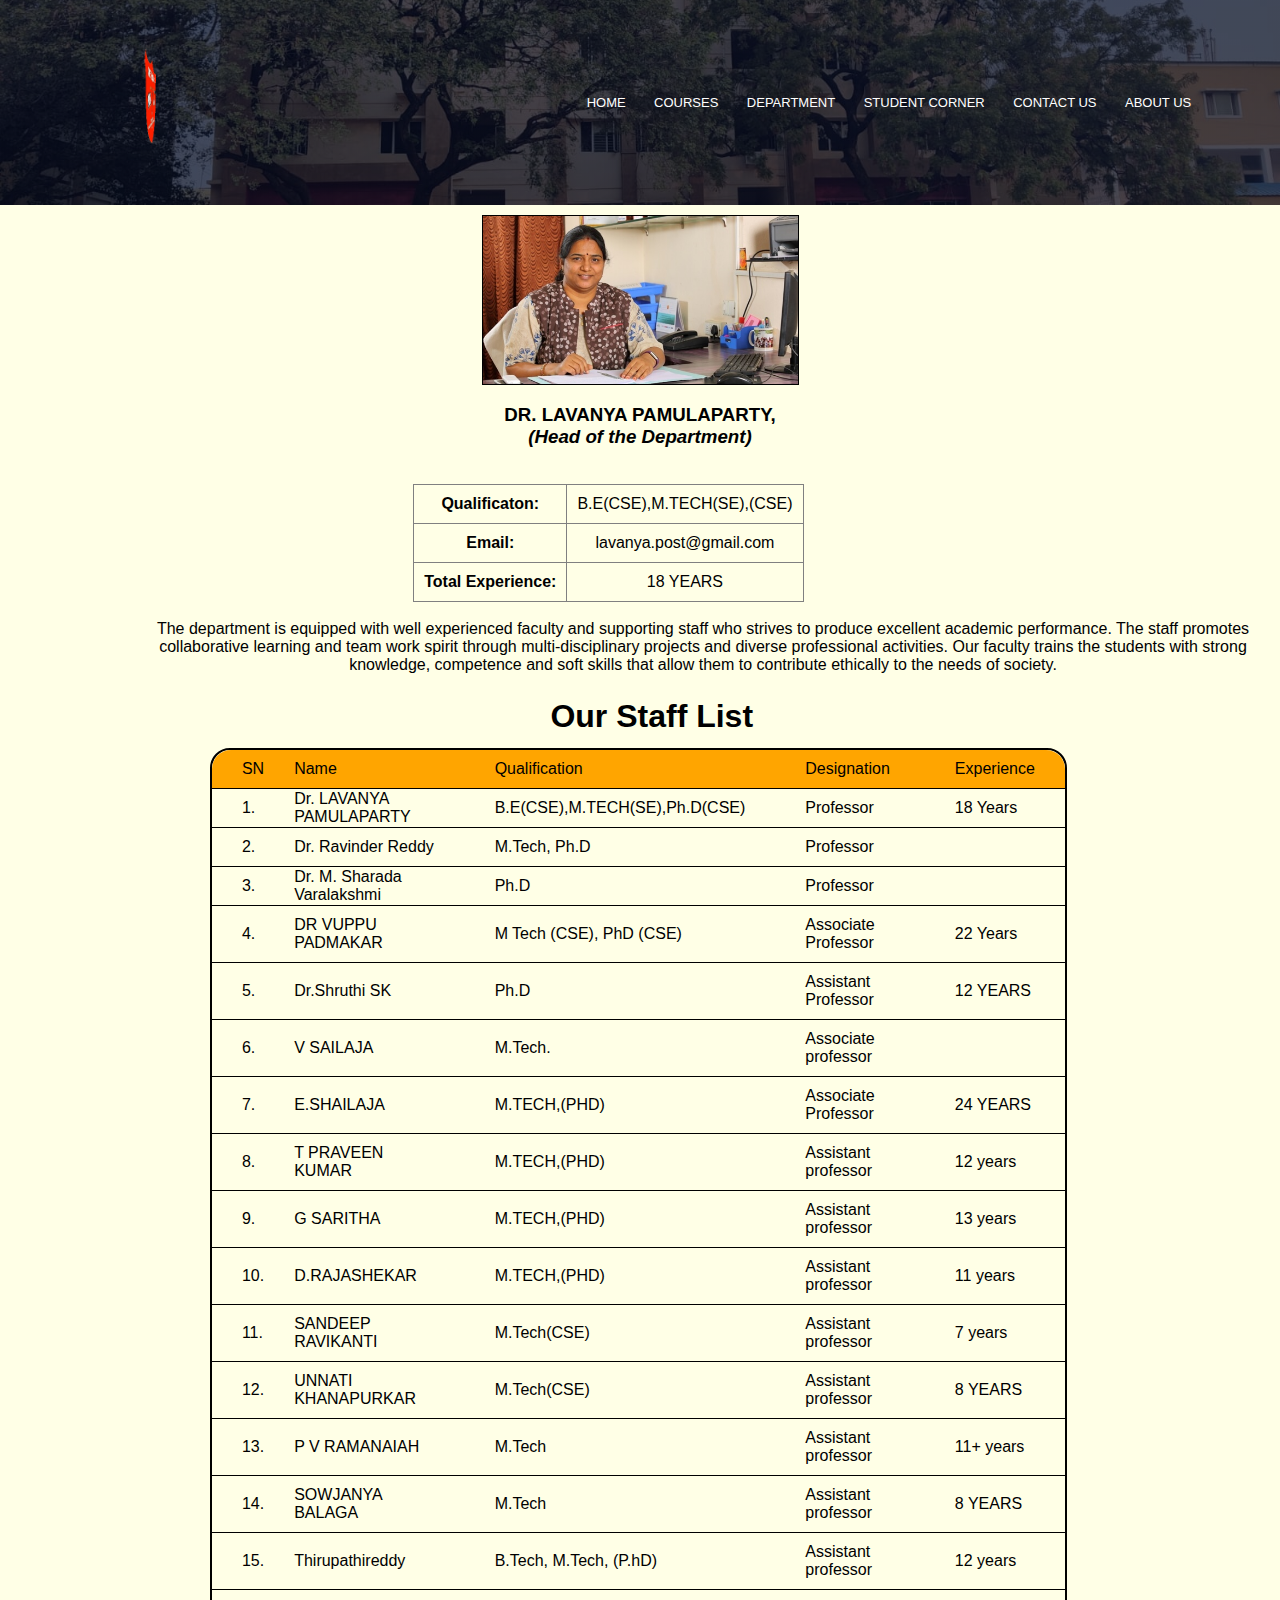
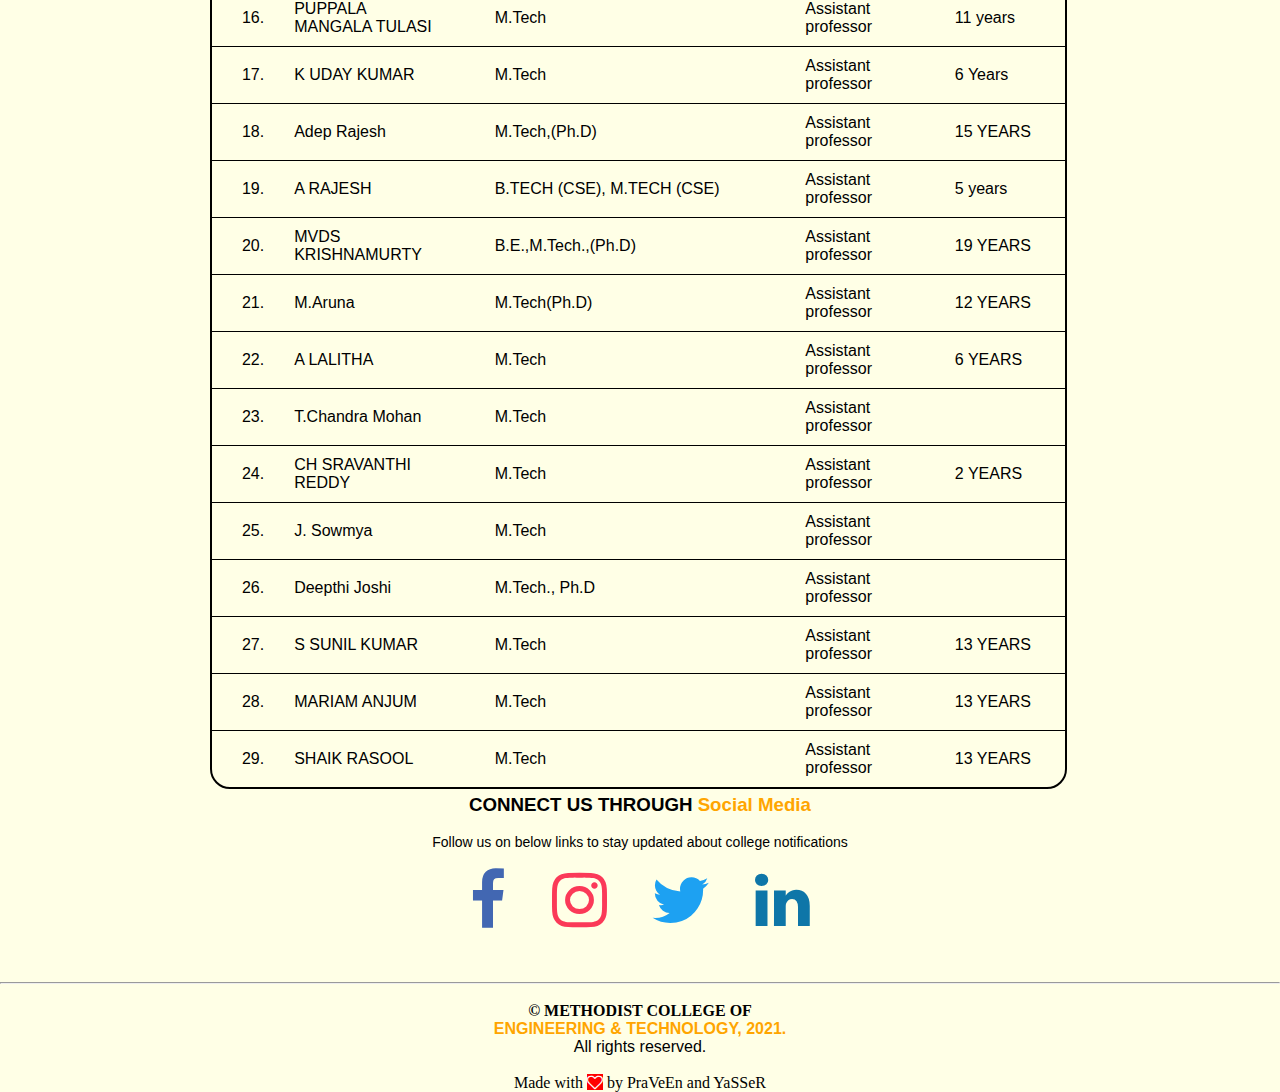
<file: MCET_files/quicklinks/staff-list.html>
<!DOCTYPE html>
<html>
<head> 
    <meta name="viewport" content="width=device-width, initial-scale=1.0">
    <title>CSE Department-Methodist college of engineering & technology</title>
    <link rel="stylesheet" href="../staff-list.css">
    <link rel="stylesheet" href="https://cdnjs.cloudflare.com/ajax/libs/font-awesome/4.7.0/css/font-awesome.css"/>
</head>
<body>
   
    <section class="header">
                <nav>
                <a href="../../index.html"><img src="../source_files/title.png" alt="this is png" class="title_png"></a>
                <!-- all the title links provided here-->
                <div class="nav_links" id="navLinks">
                        <i class="fa fa-times fa-2x" aria-hidden="true" onclick="hideMenu()"></i>
                        <ul>
                                    <li><a href="../../index.html"> HOME </a></li>
                                    <li><a href="../../course.html"> COURSES </a></li>
                                    <li><a href="../../department.html">DEPARTMENT </a></li>
                                    <li><a href="../../comment forum/comment_forum.html"> STUDENT CORNER </a></li>
                                    <li><a href="../../contact_us.html"> CONTACT US </a></li>
                                  <li><a href="../../about_us.html"> ABOUT US</a></li>
                        </ul>
                </div>
                <i class="fa fa-bars fa-2x" aria-hidden="true" id="menuOpen" onclick="showMenu()"></i>
            </nav>
    </section>

    <section class="staff-list">
        <div class="hod">
            <img src="../source_files/hod-CSE.jpg" class="hod-img"/>
            <br>
            <h3>DR. LAVANYA PAMULAPARTY, <br><i>(Head of the Department)</i></h3>
            <br>
            <br>
            <table class="hod-table" border="1">
                    <tr>
                        <td><h4>Qualificaton:</h4></td>
                        <td>B.E(CSE),M.TECH(SE),(CSE)</td>
                    </tr>
                    <tr>
                        <td><h4>Email:</h4></td>
                        <td>lavanya.post@gmail.com</td>
                    </tr>
                    <tr>
                        <td><h4>Total Experience:</h4></td>
                        <td>18 YEARS</td>
                    </tr>
            </table>
        </div>
        <br>
        <p>
            The department is equipped with well experienced faculty and supporting staff who strives to produce excellent academic performance. The staff promotes collaborative learning and team work spirit through multi-disciplinary projects and diverse professional activities. Our faculty trains the students with strong knowledge, competence and soft skills that allow them to contribute ethically to the needs of society.
        </p>
    </section> 

    <!-- staff details -->
    
    <section class = "staff-table">
        <h1 id="staff-table-heading"> Our Staff List </h1>
        <table class="faculty">
                <tr class="head">
                    <td class="sn" style="border-top-left-radius: 19px">SN</td>
                    <td class="name">Name</td>
                    <td class="qual">Qualification</td>
                    <td class="position">Designation</td>
                    <td class="exp" style="border-top-right-radius: 19px">Experience</td>
                </tr>
                <tr>
                    <td class="sn">1.</td>
                    <td class="name">Dr. LAVANYA PAMULAPARTY</td>
                    <td class="qual">B.E(CSE),M.TECH(SE),Ph.D(CSE)</td>
                    <td class="position">Professor</td>
                    <td class="exp">18 Years</td>
                </tr>
                <tr>
                    <td class="sn">2.</td>
                    <td class="name">Dr. Ravinder Reddy</td>
                    <td class="qual">M.Tech, Ph.D</td>
                    <td class="position">Professor</td>
                    <td class="exp"></td>
                </tr>
                <tr>
                    <td class="sn">3.</td>
                    <td class="name">Dr. M. Sharada Varalakshmi</td>
                    <td class="qual">Ph.D</td>
                    <td class="position">Professor</td>
                    <td class="exp"></td>
                </tr>
                <tr>
                    <td class="sn">4.</td>
                    <td class="name">DR VUPPU PADMAKAR</td>
                    <td class="qual">M Tech (CSE), PhD (CSE)</td>
                    <td class="position">Associate Professor</td>
                    <td class="exp">22 Years</td>
                </tr>
                <tr>
                    <td class="sn">5.</td>
                    <td class="name">	Dr.Shruthi SK</td>
                    <td class="qual">Ph.D</td>
                    <td class="position">Assistant Professor</td>
                    <td class="exp">12 YEARS</td>
                </tr>
                <tr>
                    <td class="sn">6.</td>
                    <td class="name">V SAILAJA</td>
                    <td class="qual">M.Tech.</td>
                    <td class="position">Associate professor</td>
                    <td class="exp"></td>
                </tr>
                <tr>
                    <td class="sn">7.</td>
                    <td class="name">E.SHAILAJA</td>
                    <td class="qual">M.TECH,(PHD)</td>
                    <td class="position">Associate Professor</td>
                    <td class="exp">24 YEARS</td>
                </tr>
                <tr>
                    <td class="sn">8.</td>
                    <td class="name">T PRAVEEN KUMAR</td>
                    <td class="qual">M.TECH,(PHD)</td>
                    <td class="position">Assistant professor</td>
                    <td class="exp">12 years</td>
                </tr>
                <tr>
                    <td class="sn">9.</td>
                    <td class="name">G SARITHA</td>
                    <td class="qual">M.TECH,(PHD)</td>
                    <td class="position">Assistant professor</td>
                    <td class="exp">13 years</td>
                </tr>
                <tr>
                    <td class="sn">10.</td>
                    <td class="name">D.RAJASHEKAR</td>
                    <td class="qual">M.TECH,(PHD)</td>
                    <td class="position">Assistant professor</td>
                    <td class="exp">11 years</td>
                </tr>
                <tr>
                    <td class="sn">11.</td>
                    <td class="name">SANDEEP RAVIKANTI</td>
                    <td class="qual">M.Tech(CSE)</td>
                    <td class="position">Assistant professor</td>
                    <td class="exp">7 years</td>
                </tr>
                <tr>
                    <td class="sn">12.</td>
                    <td class="name">UNNATI KHANAPURKAR</td>
                    <td class="qual">M.Tech(CSE)</td>
                    <td class="position">Assistant professor</td>
                    <td class="exp">8 YEARS</td>
                </tr>
                <tr>
                    <td class="sn">13.</td>
                    <td class="name">P V RAMANAIAH</td>
                    <td class="qual">M.Tech</td>
                    <td class="position">Assistant professor</td>
                    <td class="exp">11+ years</td>
                </tr>
                <tr>
                    <td class="sn">14.</td>
                    <td class="name">SOWJANYA BALAGA</td>
                    <td class="qual">M.Tech</td>
                    <td class="position">Assistant professor</td>
                    <td class="exp">8 YEARS</td>
                </tr>
                <tr>
                    <td class="sn">15.</td>
                    <td class="name">Thirupathireddy</td>
                    <td class="qual">B.Tech, M.Tech, (P.hD)</td>
                    <td class="position">Assistant professor</td>
                    <td class="exp">12 years</td>
                </tr>
                <tr>
                    <td class="sn">16.</td>
                    <td class="name">PUPPALA MANGALA TULASI</td>
                    <td class="qual">M.Tech</td>
                    <td class="position">Assistant professor</td>
                    <td class="exp">11 years</td>
                </tr>
                <tr>
                    <td class="sn">17.</td>
                    <td class="name">K UDAY KUMAR</td>
                    <td class="qual">M.Tech</td>
                    <td class="position">Assistant professor</td>
                    <td class="exp">6 Years</td>
                </tr>
                <tr>
                    <td class="sn">18.</td>
                    <td class="name">Adep Rajesh</td>
                    <td class="qual">M.Tech,(Ph.D)</td>
                    <td class="position">Assistant professor</td>
                    <td class="exp">15 YEARS</td>
                </tr>
                <tr>
                    <td class="sn">19.</td>
                    <td class="name">A RAJESH</td>
                    <td class="qual">B.TECH (CSE), M.TECH (CSE)</td>
                    <td class="position">Assistant professor</td>
                    <td class="exp">5 years</td>
                </tr>
                <tr>
                    <td class="sn">20.</td>
                    <td class="name">MVDS KRISHNAMURTY</td>
                    <td class="qual">B.E.,M.Tech.,(Ph.D)</td>
                    <td class="position">Assistant professor</td>
                    <td class="exp">19 YEARS</td>
                </tr>
                <tr>
                    <td class="sn">21.</td>
                    <td class="name">M.Aruna</td>
                    <td class="qual">M.Tech(Ph.D)</td>
                    <td class="position">Assistant professor</td>
                    <td class="exp">12 YEARS</td>
                </tr>
                <tr>
                    <td class="sn">22.</td>
                    <td class="name">A LALITHA</td>
                    <td class="qual">M.Tech</td>
                    <td class="position">Assistant professor</td>
                    <td class="exp">6 YEARS</td>
                </tr>
                <tr>
                    <td class="sn">23.</td>
                    <td class="name">T.Chandra Mohan</td>
                    <td class="qual">M.Tech</td>
                    <td class="position">Assistant professor</td>
                    <td class="exp"></td>
                </tr>
                <tr>
                    <td class="sn">24.</td>
                    <td class="name">CH SRAVANTHI REDDY</td>
                    <td class="qual">M.Tech</td>
                    <td class="position">Assistant professor</td>
                    <td class="exp">2 YEARS</td>
                </tr>
                <tr>
                    <td class="sn">25.</td>
                    <td class="name">J. Sowmya</td>
                    <td class="qual">M.Tech</td>
                    <td class="position">Assistant professor</td>
                    <td class="exp"></td>
                </tr>
                <tr>
                    <td class="sn">26.</td>
                    <td class="name">Deepthi Joshi</td>
                    <td class="qual">M.Tech., Ph.D</td>
                    <td class="position">Assistant professor</td>
                    <td class="exp"></td>
                </tr>
                <tr>
                    <td class="sn">27.</td>
                    <td class="name">S SUNIL KUMAR</td>
                    <td class="qual">M.Tech</td>
                    <td class="position">Assistant professor</td>
                    <td class="exp">13 YEARS</td>
                </tr>
                <tr>
                    <td class="sn">28.</td>
                    <td class="name">MARIAM ANJUM</td>
                    <td class="qual">M.Tech</td>
                    <td class="position">Assistant professor</td>
                    <td class="exp">13 YEARS</td>
                </tr>
                <tr style="border-bottom: none">
                    <td class="sn">29.</td>
                    <td class="name">SHAIK RASOOL</td>
                    <td class="qual">M.Tech</td>
                    <td class="position">Assistant professor</td>
                    <td class="exp">13 YEARS</td>
                </tr>
        </table>
    </section>


    <!-- Social Links -->
<section class="social_links">
    
    <h3> CONNECT US THROUGH <span style="color: orange;"> Social Media</span></h3>
    <br>
   <p> Follow us on below links to stay updated about college notifications</p>
    <br>
        <div class="icons">
                <a href="https://www.facebook.com/Methodistofficial/" target="_blank"><i class="fa fa-facebook fa-4x" id="facebook"></i></a>
                <a href="https://instagram.com/mcethyderabad?utm_medium=copy_link" target="_blank"><i class="fa fa-instagram fa-4x" id="instagram"></i></a>
                <a href="https://twitter.com/mcethyderabad" target="_blank"><i class="fa fa-twitter fa-4x" id="twitter"></i></a>
                <a href="https://www.linkedin.com/in/methodist-college-engineering-and-technology-alumni-47b2a41a2" target="_blank"><i class="fa fa-linkedin fa-4x" id="linkedin"></i></a>
        </div> 
</section>

<!-- COPYRIGHTS -->
<section class="copyright">
<hr>
<br>
    <h4>© METHODIST COLLEGE OF<br> <span style="color: orange">ENGINEERING & TECHNOLOGY, 2021.</span>	</h4>
    <p>All rights reserved.</p>
    <br>
    <p class="signature"> Made with <i class="fa fa-heart-o"></i> by PraVeEn and YaSSeR</p>
</section>


    <!-- js file for toggle -->
        <script type="text/javascript">
        var navLinks = document.getElementById("navLinks");
        
        function showMenu(){
                navLinks.style.right = "0";
        }
        
        function hideMenu(){
                navLinks.style.right = "-200px";
        }
        </script>
</body>
</html>
</file>
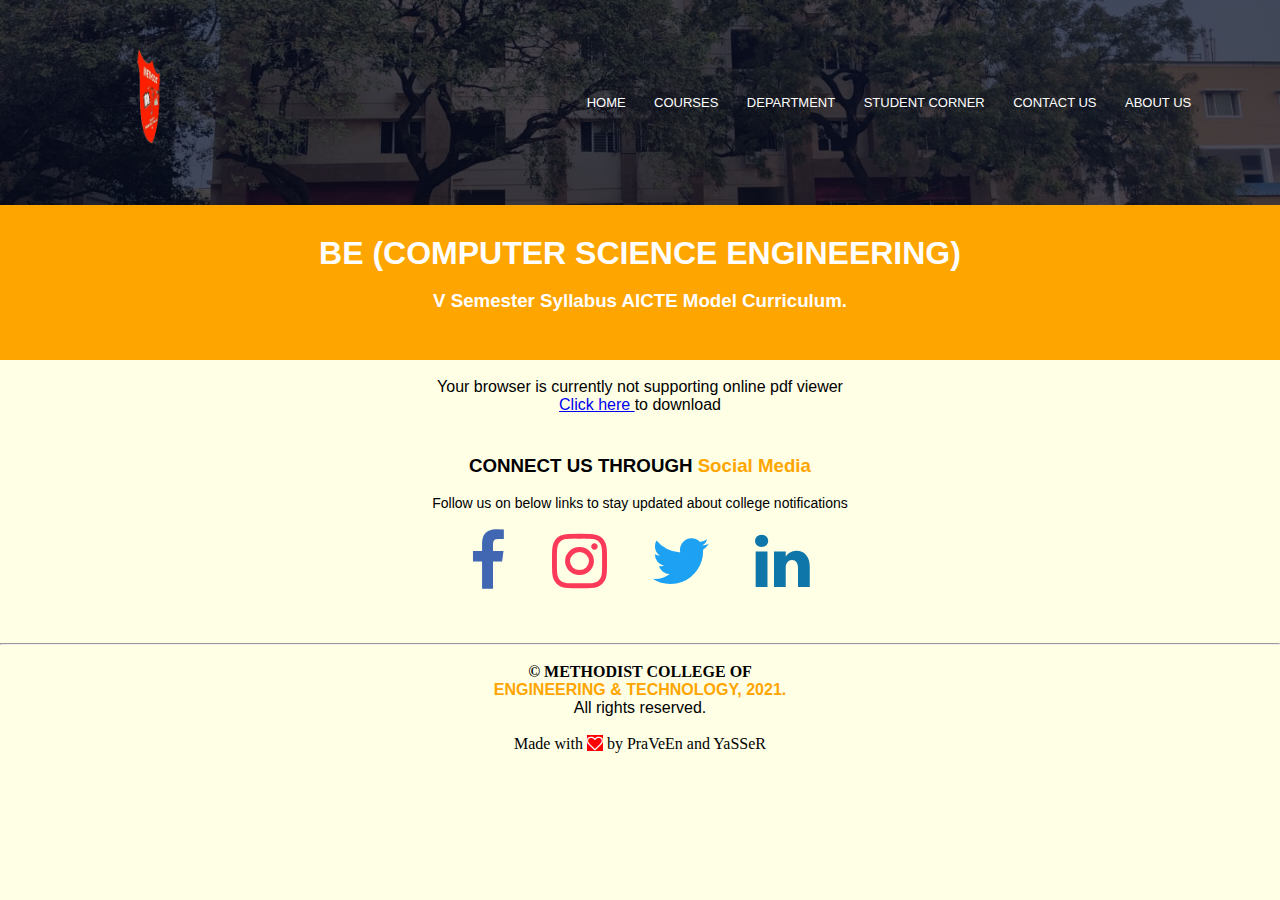
<file: MCET_files/quicklinks/syllabus.html>
<!DOCTYPE html>
<html>
<head> 
    <meta name="viewport" content="width=device-width, initial-scale=1.0">
    <title>CSE Department-Methodist college of engineering & technology</title>
    <link rel="stylesheet" href="../syllabus.css">
    <link rel="stylesheet" href="https://cdnjs.cloudflare.com/ajax/libs/font-awesome/4.7.0/css/font-awesome.css"/>
</head>
<body>
   
    <section class="header">
      <nav>
      <a href="../../index.html"><img src="../source_files/title.png" alt="this is png" class="title_png"></a>
      <!-- all the title links provided here-->
      <div class="nav_links" id="navLinks">
        <i class="fa fa-times fa-2x" aria-hidden="true" onclick="hideMenu()"></i>
        <ul>
          <li><a href="../../index.html"> HOME </a></li>
          <li><a href="../../course.html"> COURSES </a></li>
          <li><a href="../../department.html">DEPARTMENT </a></li>
          <li><a href="../../comment forum/comment_forum.html"> STUDENT CORNER </a></li>
          <li><a href="../../contact_us.html"> CONTACT US </a></li>
          <li><a href="../../about_us.html"> ABOUT US</a></li>
        </ul>
      </div>
      <i class="fa fa-bars fa-2x" aria-hidden="true" id="menuOpen" onclick="showMenu()"></i>
      </nav>
    </section>

     <!-- syllabus pdf online view --> 
    <div class="syllabus">
        <h1>BE (COMPUTER SCIENCE ENGINEERING)</h1>
        <br>
        <h3>V Semester Syllabus AICTE Model Curriculum.</h3>
         <br>
    </div>

     <div style="text-align: center;">
         <br>
      <object class="object"
        data='V SEM(AICTE) Syllabus.pdf'
        type="application/pdf"
        width="500"
        height="678"
      >
        <p>
          Your browser is currently not supporting online pdf viewer
          <br>
          
          <a href="V SEM(AICTE) Syllabus.pdf" download> Click here </a>
          to download
        </p>

      </object>
    </div>
    <br>
    <br>
     <!-- Social Links -->
<section class="social_links">
    
   		<h3> CONNECT US THROUGH <span style="color: orange;"> Social Media</span></h3>
   		<br>
  		<p> Follow us on below links to stay updated about college notifications</p>
   		<br>
   			<div class="icons">
   					<a href="https://www.facebook.com/Methodistofficial/" target="_blank"><i class="fa fa-facebook fa-4x" id="facebook"></i></a>
   					<a href="https://instagram.com/mcethyderabad?utm_medium=copy_link" target="_blank"><i class="fa fa-instagram fa-4x" id="instagram"></i></a>
   					<a href="https://twitter.com/mcethyderabad" target="_blank"><i class="fa fa-twitter fa-4x" id="twitter"></i></a>
   					<a href="https://www.linkedin.com/in/methodist-college-engineering-and-technology-alumni-47b2a41a2" target="_blank"><i class="fa fa-linkedin fa-4x" id="linkedin"></i></a>
   			</div> 
   </section>
   
  <!-- COPYRIGHTS -->
  <section class="copyright">
   	<hr>
   	<br>
   		<h4>© METHODIST COLLEGE OF<br> <span style="color: orange">ENGINEERING & TECHNOLOGY, 2021.</span>	</h4>
   		<p>All rights reserved.</p>
   		<br>
   		<p class="signature"> Made with <i class="fa fa-heart-o"></i> by PraVeEn and YaSSeR</p>
   </section>
   
    <!-- js file for toggle -->
	<script type="text/javascript">
		var navLinks = document.getElementById("navLinks");
		
		function showMenu(){
				navLinks.style.right = "0";
		}
		
		function hideMenu(){
				navLinks.style.right = "-200px";
		}
		
	</script>
  </body>
</html>
</file>
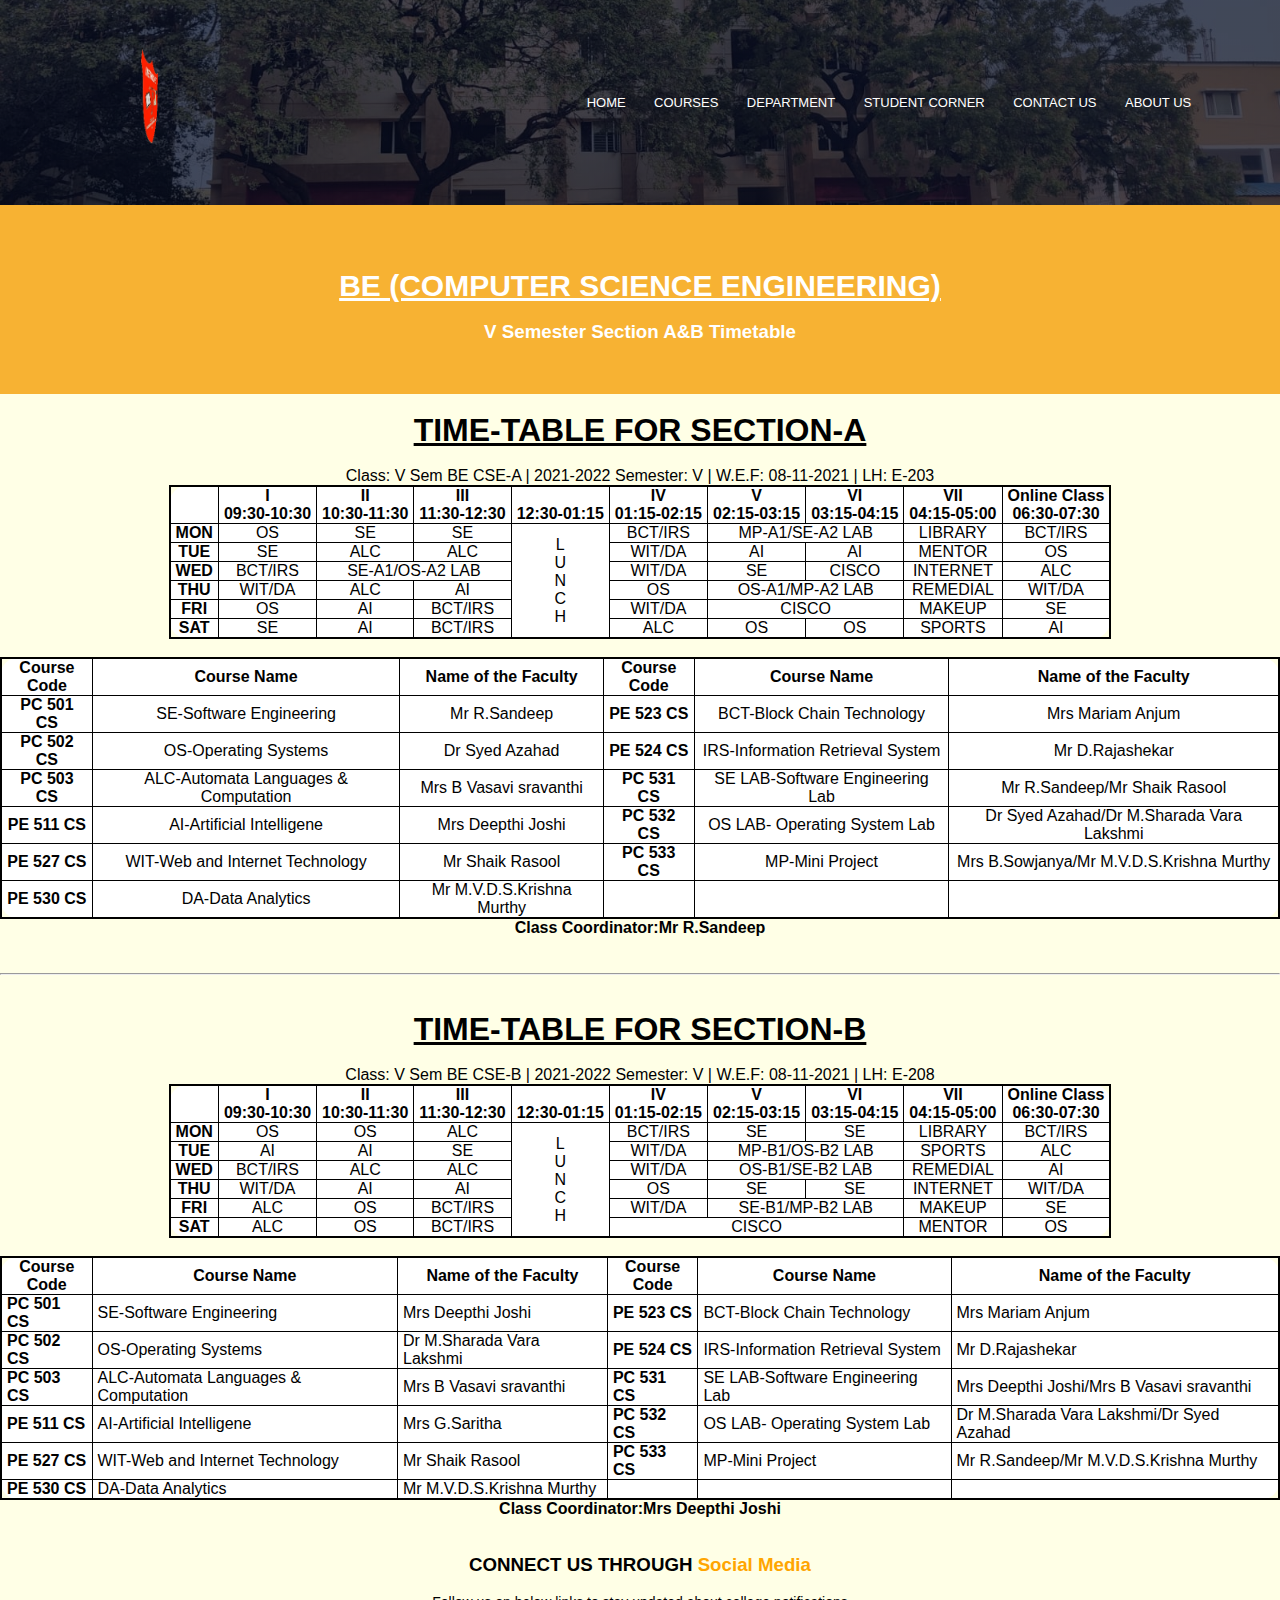
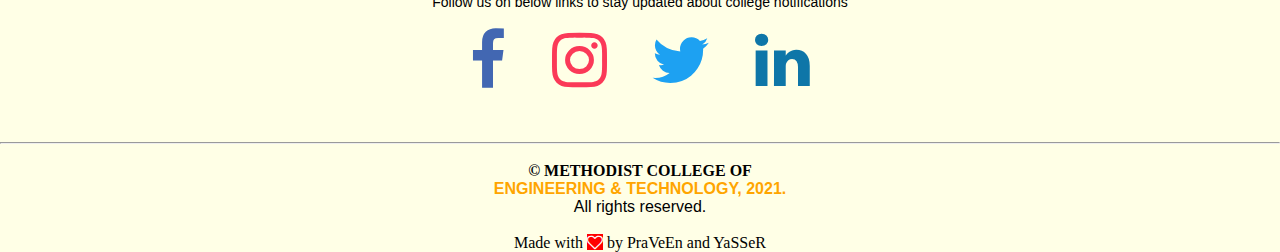
<file: MCET_files/quicklinks/timetable.html>
<!DOCTYPE html>
<head> 
    <meta name="viewport" content="width=device-width, initial-scale=1.0">
    <title>CSE Department-Methodist college of engineering & technology</title>
    <link rel="stylesheet" href="../timetable.css">
    <link rel="stylesheet" href="https://cdnjs.cloudflare.com/ajax/libs/font-awesome/4.7.0/css/font-awesome.css"/>
</head>
<body>
   
    <!-- links -->
    <section class = "header">
        <nav>	<!-- clg logo -->
        <a href="../../index.html"><img src="../source_files/title.png" alt="this is png" class="logo_icon"></a>
  				<!-- navigation links -->
  				<div class="nav_links" id="navLinks">
                    <i class="fa fa-times fa-2x" aria-hidden="true" onclick="hideMenu()"></i>
                    <ul>
                        <li><a href="../../index.html"> HOME </a></li>
                        <li><a href="../../course.html"> COURSES </a></li>
                        <li><a href="../../department.html">DEPARTMENT </a></li>
                        <li><a href="../../comment forum/comment_forum.html"> STUDENT CORNER </a></li>
                        <li><a href="../../contact_us.html"> CONTACT US </a></li>
                        <li><a href="../../about_us.html"> ABOUT US</a></li>
                    </ul>
  				</div>
  				<i class="fa fa-bars fa-2x" aria-hidden="true" id="menuOpen" onclick="showMenu()"></i>
  	    </nav>
    </section>


    <section>
        <div class="tthead">
            <h2>BE (COMPUTER SCIENCE ENGINEERING)</h2>
            <br>
            <h3>V Semester Section A&B Timetable</h3>
        </div>
        <br>
        <div class="timetable_A">
            <h1>TIME-TABLE FOR SECTION-A</h1>
            <br>
            <table class="sec-A">
                <caption style="text-align: justify-all">
                    Class: V Sem BE CSE-A  |  2021-2022 Semester: V  |  W.E.F: 08-11-2021  |  LH: E-203
                </caption> 
                    <tr>
                        <th scope="col"> <br> </th>
                        <th scope="col">I<br>09:30-10:30</th>
                        <th scope="col">II<br>10:30-11:30</th>
                        <th scope="col">III<br>11:30-12:30</th>
                        <th scope="col"><br>12:30-01:15</th>
                        <th scope="col">IV<br>01:15-02:15</th>
                        <th scope="col">V<br>02:15-03:15</th>
                        <th scope="col">VI<br>03:15-04:15</th>
                        <th scope="col">VII<br>04:15-05:00</th>
                        <th scope="col">Online Class<br>06:30-07:30</th>
                    </tr>
                    <tr>
                        <th scope="row">MON</th>
                        <td>OS</td>
                        <td>SE</td>
                        <td>SE</td>
                        <td rowspan="6">L<br>U<br>N<br>C<br>H<br></td>
                        <td>BCT/IRS</td>
                        <td colspan="2">MP-A1/SE-A2 LAB</td>
                        <td>LIBRARY</td>
                        <td>BCT/IRS</td>
                    </tr>
                    <tr>
                        <th scope="row">TUE</th>
                        <td>SE</td>
                        <td>ALC</td>
                        <td>ALC</td>
                        <td>WIT/DA</td>
                        <td>AI</td>
                        <td>AI</td>
                        <td>MENTOR</td>
                        <td>OS</td>
                    </tr>
                    <tr>
                        <th scope="row">WED</th>
                        <td>BCT/IRS</td>
                        <td colspan="2">SE-A1/OS-A2 LAB</td>
                        <td>WIT/DA</td>
                        <td>SE</td>
                        <td>CISCO</td>
                        <td>INTERNET</td>
                        <td>ALC</td>
                    </tr>
                    <tr>
                        <th scope="row">THU</th>
                        <td>WIT/DA</td>
                        <td>ALC</td>
                        <td>AI</td>
                        <td>OS</td>
                        <td colspan="2">OS-A1/MP-A2 LAB</td>
                        <td>REMEDIAL</td>
                        <td>WIT/DA</td>
                    </tr>
                    <tr>
                        <th scope="row">FRI</th>
                        <td>OS</td>
                        <td>AI</td>
                        <td>BCT/IRS</td>
                        <td>WIT/DA</td>
                        <td colspan="2">CISCO</td>
                        <td>MAKEUP</td>
                        <td>SE</td>
                    </tr>
                    <tr>
                        <th scope="row">SAT</th>
                        <td>SE</td>
                        <td>AI</td>
                        <td>BCT/IRS</td>
                        <td>ALC</td>
                        <td>OS</td>
                        <td>OS</td>
                        <td>SPORTS</td>
                        <td>AI</td>
                    </tr>
            </table>
            <br>
            <table class="tt-A_desc">
                <caption align="bottom" style="font-weight: bold">Class Coordinator:Mr R.Sandeep</caption>
                <tr>
                    <th scope="col">Course<br>Code</th>
                    <th scope="col">Course Name</th>
                    <th scope="col">Name of the Faculty</th>
                    <th scope="col">Course<br>Code</th>
                    <th scope="col">Course Name</th>
                    <th scope="col">Name of the Faculty</th>
                </tr>
                <tr>
                    <td style="font-weight: bold">PC 501 CS</td>
                    <td>SE-Software Engineering</td>
                    <td> Mr R.Sandeep </td>
                    <td style="font-weight: bold">PE 523 CS</td>
                    <td>BCT-Block Chain Technology</td>
                    <td>Mrs Mariam Anjum</td>
                </tr>
                <tr>
                    <td style="font-weight: bold">PC 502 CS</td>
                    <td>OS-Operating Systems</td>
                    <td>Dr Syed Azahad</td>
                    <td style="font-weight: bold">PE 524 CS</td>
                    <td>IRS-Information Retrieval System</td>
                    <td>Mr D.Rajashekar</td>
                </tr>
                <tr>
                    <td style="font-weight: bold">PC 503 CS</td>
                    <td>ALC-Automata Languages & Computation</td>
                    <td>Mrs B Vasavi sravanthi</td>
                    <td style="font-weight: bold">PC 531 CS</td>
                    <td>SE LAB-Software Engineering Lab</td>
                    <td>Mr R.Sandeep/Mr Shaik Rasool</td>
                </tr>
                <tr>
                    <td style="font-weight: bold">PE 511 CS</td>
                    <td>AI-Artificial Intelligene</td>
                    <td>Mrs Deepthi Joshi</td>
                    <td style="font-weight: bold">PC 532 CS</td>
                    <td>OS LAB- Operating System Lab</td>
                    <td>Dr Syed Azahad/Dr M.Sharada Vara Lakshmi</td>
                </tr>
                <tr>
                    <td style="font-weight: bold">PE 527 CS</td>
                    <td>WIT-Web and Internet Technology</td>
                    <td>Mr Shaik Rasool</td>
                    <td style="font-weight: bold">PC 533 CS</td>
                    <td>MP-Mini Project</td>
                    <td>Mrs B.Sowjanya/Mr M.V.D.S.Krishna Murthy</td>
                </tr>
                <tr>
                    <td style="font-weight: bold">PE 530 CS</td>
                    <td>DA-Data Analytics</td>
                    <td>Mr M.V.D.S.Krishna Murthy</td>
                    <td></td>
                    <td></td>
                    <td></td>
                </tr>
            </table>
        </div>
        <br>
        <br>
        <hr>
        <br> 
        <br>
        <div class="timetable_B">
             <h1 style="text-align: center">TIME-TABLE FOR SECTION-B</h1>
            <br>
            <table class="sec-B">
                <caption style="text-align: justify-all">
                    Class: V Sem BE CSE-B  |  2021-2022 Semester: V  |  W.E.F: 08-11-2021  |  LH: E-208
                </caption> 
                    <tr>
                        <th scope="col"> <br> </th>
                        <th scope="col">I<br>09:30-10:30</th>
                        <th scope="col">II<br>10:30-11:30</th>
                        <th scope="col">III<br>11:30-12:30</th>
                        <th scope="col"><br>12:30-01:15</th>
                        <th scope="col">IV<br>01:15-02:15</th>
                        <th scope="col">V<br>02:15-03:15</th>
                        <th scope="col">VI<br>03:15-04:15</th>
                        <th scope="col">VII<br>04:15-05:00</th>
                        <th scope="col">Online Class<br>06:30-07:30</th>
                    </tr>
                    <tr>
                        <th scope="row">MON</th>
                        <td>OS</td>
                        <td>OS</td>
                        <td>ALC</td>
                        <td rowspan="6">L<br>U<br>N<br>C<br>H<br></td>
                        <td>BCT/IRS</td>
                        <td>SE</td>
                        <td>SE</td>
                        <td>LIBRARY</td>
                        <td>BCT/IRS</td>
                    </tr>
                    <tr>
                        <th scope="row">TUE</th>
                        <td>AI</td>
                        <td>AI</td>
                        <td>SE</td>
                        <td>WIT/DA</td>
                        <td colspan="2">MP-B1/OS-B2 LAB</td>
                        <td>SPORTS</td>
                        <td>ALC</td>
                    </tr>
                    <tr>
                        <th scope="row">WED</th>
                        <td>BCT/IRS</td>
                        <td>ALC</td>
                        <td>ALC</td>
                        <td>WIT/DA</td>
                        <td colspan="2">OS-B1/SE-B2 LAB</td>
                        <td>REMEDIAL</td>
                        <td>AI</td>
                    </tr>
                    <tr>
                        <th scope="row">THU</th>
                        <td>WIT/DA</td>
                        <td>AI</td>
                        <td>AI</td>
                        <td>OS</td>
                        <td>SE</td>
                        <td>SE</td>
                        <td>INTERNET</td>
                        <td>WIT/DA</td>
                    </tr>
                    <tr>
                        <th scope="row">FRI</th>
                        <td>ALC</td>
                        <td>OS</td>
                        <td>BCT/IRS</td>
                        <td>WIT/DA</td>
                        <td colspan="2">SE-B1/MP-B2 LAB</td>
                        <td>MAKEUP</td>
                        <td>SE</td>
                    </tr>
                    <tr>
                        <th scope="row">SAT</th>
                        <td>ALC</td>
                        <td>OS</td>
                        <td>BCT/IRS</td>
                        <td colspan="3">CISCO</td>
                        <td>MENTOR</td>
                        <td>OS</td>
                    </tr>
            </table>
            <br>
            <table class="tt-B_desc">
                <caption align="bottom" style="font-weight: bold">Class Coordinator:Mrs Deepthi Joshi</caption>
                <tr>
                    <th scope="col">Course<br>Code</th>
                    <th scope="col">Course Name</th>
                    <th scope="col">Name of the Faculty</th>
                    <th scope="col">Course<br>Code</th>
                    <th scope="col">Course Name</th>
                    <th scope="col">Name of the Faculty</th>
                </tr>
                <tr>
                    <td style="font-weight: bold">PC 501 CS</td>
                    <td>SE-Software Engineering</td>
                    <td>Mrs Deepthi Joshi</td>
                    <td style="font-weight: bold">PE 523 CS</td>
                    <td>BCT-Block Chain Technology</td>
                    <td>Mrs Mariam Anjum</td>
                </tr>
                <tr>
                    <td style="font-weight: bold">PC 502 CS</td>
                    <td>OS-Operating Systems</td>
                    <td>Dr M.Sharada Vara Lakshmi</td>
                    <td style="font-weight: bold">PE 524 CS</td>
                    <td>IRS-Information Retrieval System</td>
                    <td>Mr D.Rajashekar</td>
                </tr>
                <tr>
                    <td style="font-weight: bold">PC 503 CS</td>
                    <td>ALC-Automata Languages & Computation</td>
                    <td>Mrs B Vasavi sravanthi</td>
                    <td style="font-weight: bold">PC 531 CS</td>
                    <td>SE LAB-Software Engineering Lab</td>
                    <td>Mrs Deepthi Joshi/Mrs B Vasavi sravanthi</td>
                </tr>
                <tr>
                    <td style="font-weight: bold">PE 511 CS</td>
                    <td>AI-Artificial Intelligene</td>
                    <td>Mrs G.Saritha</td>
                    <td style="font-weight: bold">PC 532 CS</td>
                    <td>OS LAB- Operating System Lab</td>
                    <td>Dr M.Sharada Vara Lakshmi/Dr Syed Azahad</td>
                </tr>
                <tr>
                    <td style="font-weight: bold">PE 527 CS</td>
                    <td>WIT-Web and Internet Technology</td>
                    <td>Mr Shaik Rasool</td>
                    <td style="font-weight: bold">PC 533 CS</td>
                    <td>MP-Mini Project</td>
                    <td>Mr R.Sandeep/Mr M.V.D.S.Krishna Murthy</td>
                </tr>
                <tr>
                    <td style="font-weight: bold">PE 530 CS</td>
                    <td>DA-Data Analytics</td>
                    <td>Mr M.V.D.S.Krishna Murthy</td>
                    <td></td>
                    <td></td>
                    <td></td>
                </tr>
            </table>
        </div>
    </section>
    <br>
    <br>
    <!-- Social Links -->
<section class="social_links">
    
   		<h3> CONNECT US THROUGH <span style="color: orange;"> Social Media</span></h3>
   		<br>
  		<p> Follow us on below links to stay updated about college notifications</p>
   		<br>
   			<div class="icons">
   					<a href="https://www.facebook.com/Methodistofficial/" target="_blank"><i class="fa fa-facebook fa-4x" id="facebook"></i></a>
   					<a href="https://instagram.com/mcethyderabad?utm_medium=copy_link" target="_blank"><i class="fa fa-instagram fa-4x" id="instagram"></i></a>
   					<a href="https://twitter.com/mcethyderabad" target="_blank"><i class="fa fa-twitter fa-4x" id="twitter"></i></a>
   					<a href="https://www.linkedin.com/in/methodist-college-engineering-and-technology-alumni-47b2a41a2" target="_blank"><i class="fa fa-linkedin fa-4x" id="linkedin"></i></a>
   			</div> 
   </section>




   
  <!-- COPYRIGHTS -->
  <section class="copyright">
   	<hr>
   	<br>
   		<h4>© METHODIST COLLEGE OF<br> <span style="color: orange">ENGINEERING & TECHNOLOGY, 2021.</span>	</h4>
   		<p>All rights reserved.</p>
   		<br>
   		<p class="signature"> Made with <i class="fa fa-heart-o"></i> by PraVeEn and YaSSeR</p>
   </section> 
   
   <!-- js file for toggle -->
	<script type="text/javascript">
		var navLinks = document.getElementById("navLinks");
		
		function showMenu(){
				navLinks.style.right = "0";
		}
		
		function hideMenu(){
				navLinks.style.right = "-200px";
		}
		
	</script>
</body>
</html>
</file>
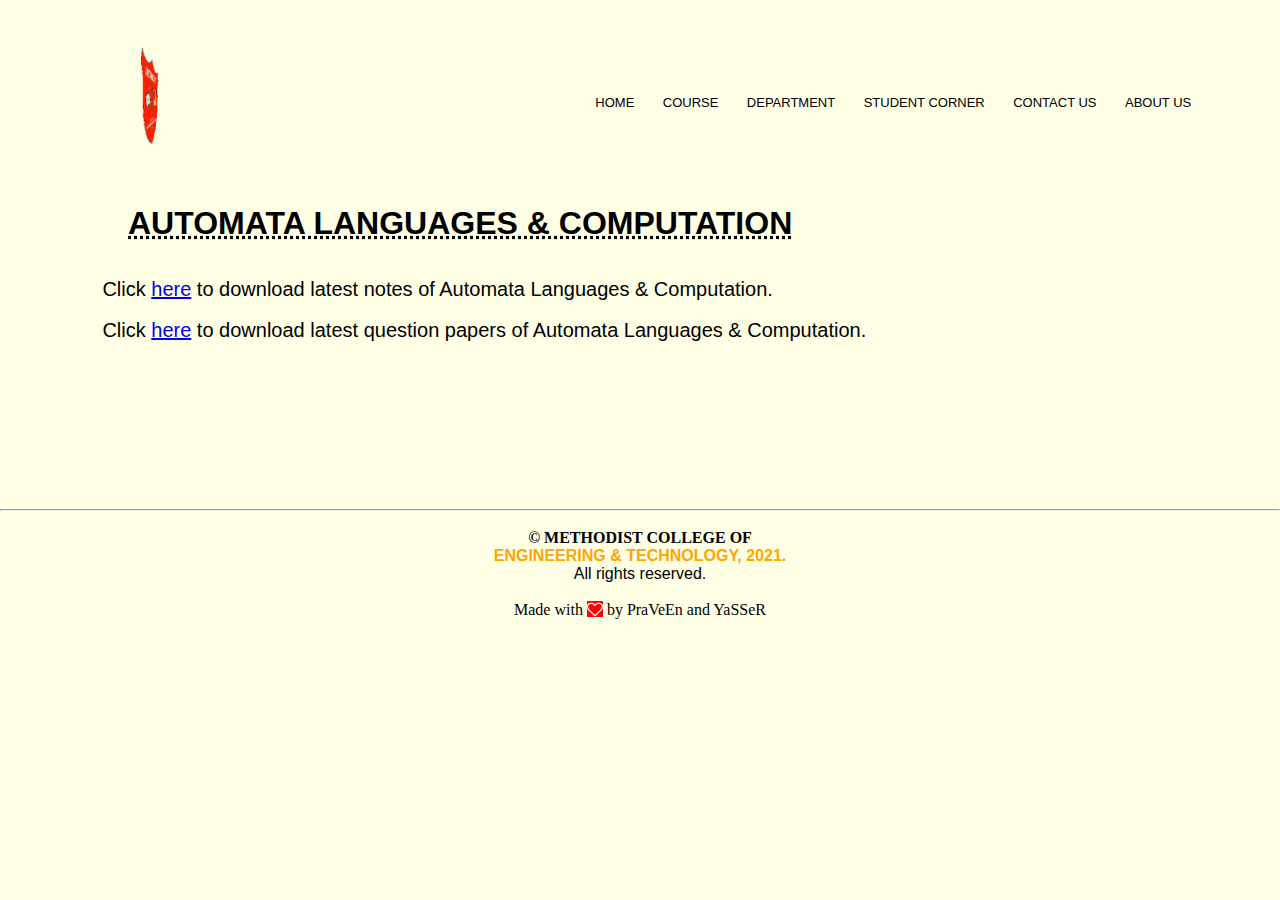
<file: MCET_files/Subjects/ALC.html>
<!DOCTYPE html>
<head> 
    <meta name="viewport" content="width=device-width, initial-scale=1.0">
    <title>CSE Department-Methodist college of engineering & technology</title>
    <link rel="stylesheet" href="../subjects.css">
    <link rel="stylesheet" href="https://cdnjs.cloudflare.com/ajax/libs/font-awesome/4.7.0/css/font-awesome.css"/>
</head>
<body>
   
<section class = "header">
    <nav>	<!-- clg logo -->
        <a href="../../index.html"><img src="../source_files/title.png" alt="this is png" class="logo_icon"></a>
  				<!-- navigation links -->
  				<div class="nav_links" id="navLinks">
  						<i class="fa fa-times fa-2x" aria-hidden="true" onclick="hideMenu()"></i>
  						<ul>
  									<li><a href="../../index.html"> HOME </a></li>
  									<li><a href="../../course.html"> COURSE </a></li>
  									<li><a href="../../department.html">DEPARTMENT </a></li>
  									<li><a href="../../comment forum/comment_forum.html"> STUDENT CORNER </a></li>
  									<li><a href="../../contact_us.html"> CONTACT US </a></li>
                                    <li><a href="../../about_us.html"> ABOUT US</a></li>
  						</ul>
  				</div>
  				<i class="fa fa-bars fa-2x" aria-hidden="true" id="menuOpen" onclick="showMenu()"></i>
  			</nav>
    </section>
    <div class="main">
        <h1>AUTOMATA LANGUAGES & COMPUTATION</h1>
        <br>
        <br>
        <p>Click <a href="../source_files/ALC.zip">here</a> to download latest notes of Automata Languages & Computation.</p>
        <br>
        <p>Click <a href="../source_files/ALC-Qaper.zip">here</a> to download latest question papers of Automata Languages & Computation.</p>
    </div>
   
  <!-- COPYRIGHTS -->
  <section class="copyright">
   	<hr>
   	<br>
   		<h4>© METHODIST COLLEGE OF<br> <span style="color: orange">ENGINEERING & TECHNOLOGY, 2021.</span>	</h4>
   		<p>All rights reserved.</p>
   		<br>
   		<p class="signature"> Made with <i class="fa fa-heart-o"></i> by PraVeEn and YaSSeR</p>
   </section> 
  </body>

    <!-- js for toggle option -->
	<script type="text/javascript">
		var navLinks = document.getElementById("navLinks");
		
		function showMenu(){
				navLinks.style.right = "0";
		}
		
		function hideMenu(){
				navLinks.style.right = "-200px";
		}
		
	</script>
</html>
</file>
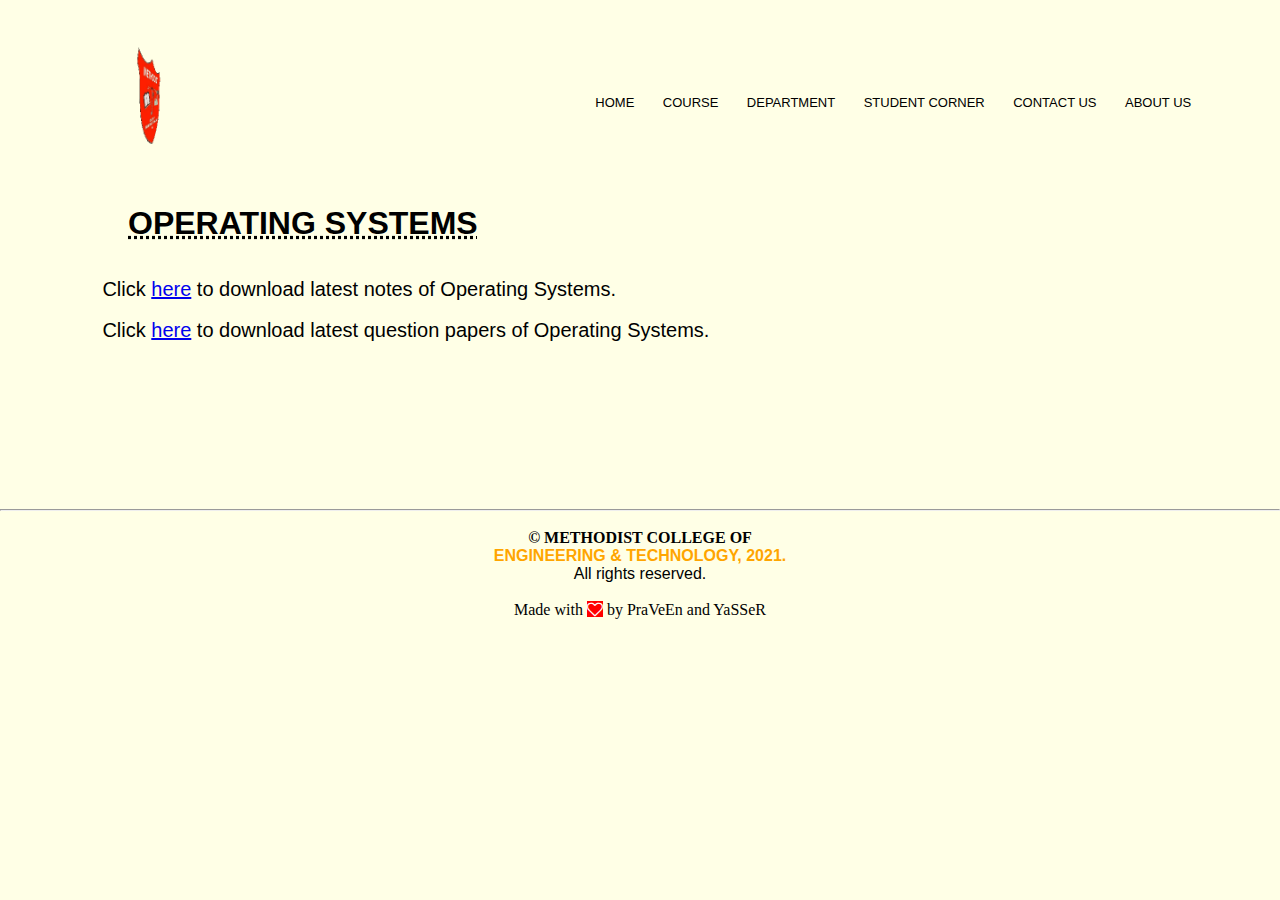
<file: MCET_files/Subjects/OS.html>
<!DOCTYPE html>
<head> 
    <meta name="viewport" content="width=device-width, initial-scale=1.0">
    <title>CSE Department-Methodist college of engineering & technology</title>
    <link rel="stylesheet" href="../subjects.css">
    <link rel="stylesheet" href="https://cdnjs.cloudflare.com/ajax/libs/font-awesome/4.7.0/css/font-awesome.css"/>
</head>
<body>
   
<section class = "header">
    <nav>	<!-- clg logo -->
        <a href="../../index.html"><img src="../source_files/title.png" alt="this is png" class="logo_icon"></a>
  				<!-- navigation links -->
  				<div class="nav_links" id="navLinks">
  						<i class="fa fa-times fa-2x" aria-hidden="true" onclick="hideMenu()"></i>
  						<ul>
  									<li><a href="../../index.html"> HOME </a></li>
  									<li><a href="../../course.html"> COURSE </a></li>
  									<li><a href="../../department.html">DEPARTMENT </a></li>
  									<li><a href="../../comment forum/comment_forum.html"> STUDENT CORNER </a></li>
  									<li><a href="../../contact_us.html"> CONTACT US </a></li>
                                    <li><a href="../../about_us.html"> ABOUT US</a></li>
  						</ul>
  				</div>
  				<i class="fa fa-bars fa-2x" aria-hidden="true" id="menuOpen" onclick="showMenu()"></i>
  			</nav>
    </section>
    <div class="main">
        <h1>OPERATING SYSTEMS</h1>
        <br>
        <br>
        <p>Click <a href="../source_files/OS.zip">here</a> to download latest notes of Operating Systems.</p>
        <br>
        <p>Click <a href="../source_files/OS-Qaper.zip">here</a> to download latest question papers of Operating Systems.</p>
    </div>
   
  <!-- COPYRIGHTS -->
  <section class="copyright">
   	<hr>
   	<br>
   		<h4>© METHODIST COLLEGE OF<br> <span style="color: orange">ENGINEERING & TECHNOLOGY, 2021.</span>	</h4>
   		<p>All rights reserved.</p>
   		<br>
   		<p class="signature"> Made with <i class="fa fa-heart-o"></i> by PraVeEn and YaSSeR</p>
   </section> 
    <!-- js file for toggle -->
	<script type="text/javascript">
		var navLinks = document.getElementById("navLinks");
		
		function showMenu(){
				navLinks.style.right = "0";
		}
		
		function hideMenu(){
				navLinks.style.right = "-200px";
		}
		
	</script>
  </body>
</html>
</file>
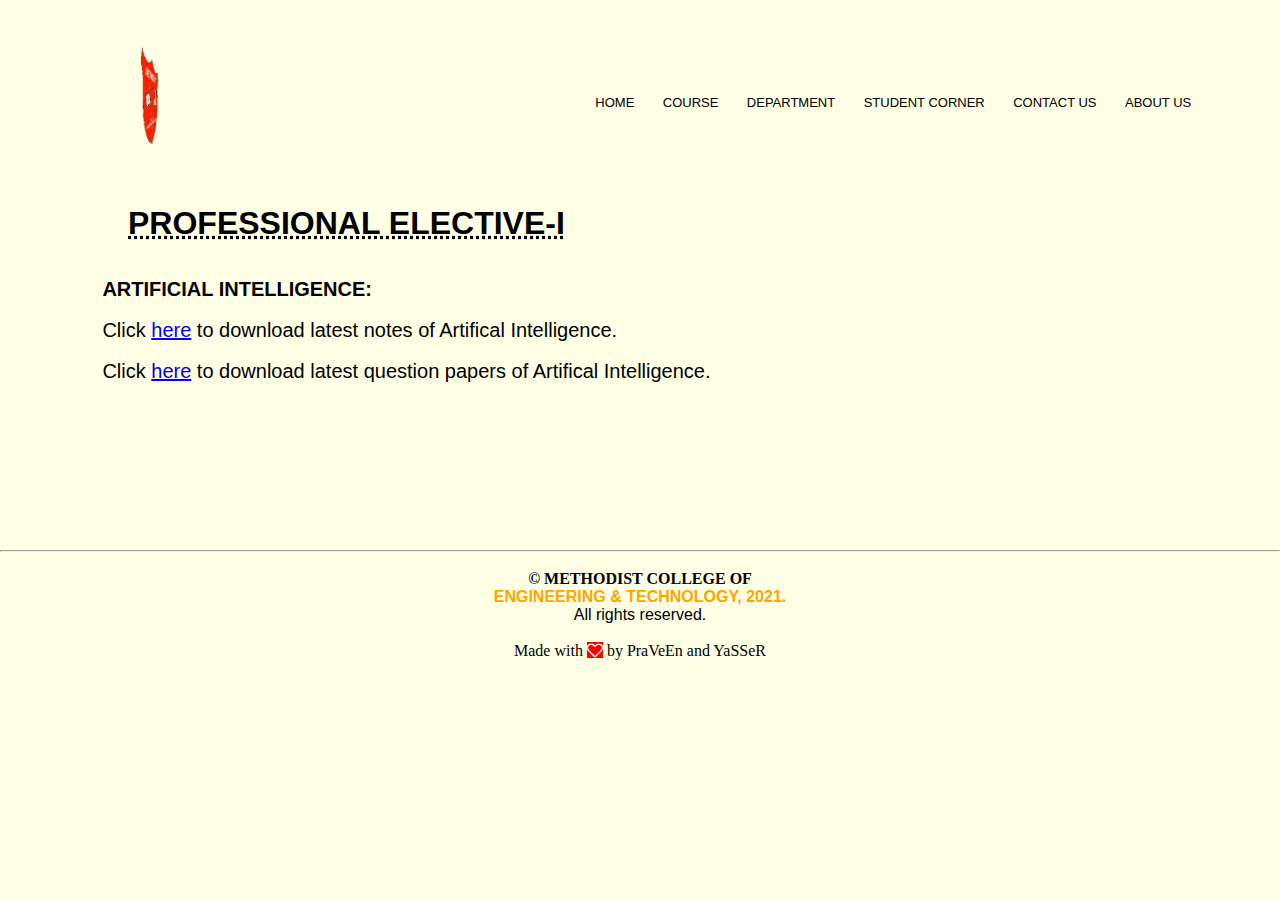
<file: MCET_files/Subjects/PE-I.html>
<!DOCTYPE html>
<head> 
    <meta name="viewport" content="width=device-width, initial-scale=1.0">
    <title>CSE Department-Methodist college of engineering & technology</title>
    <link rel="stylesheet" href="../subjects.css">
    <link rel="stylesheet" href="https://cdnjs.cloudflare.com/ajax/libs/font-awesome/4.7.0/css/font-awesome.css"/>
</head>
<body>
   
<section class = "header">
    <nav>	<!-- clg logo -->
        <a href="../../index.html"><img src="../source_files/title.png" alt="this is png" class="logo_icon"></a>
  				<!-- navigation links -->
  				<div class="nav_links" id="navLinks">
  						<i class="fa fa-times fa-2x" aria-hidden="true" onclick="hideMenu()"></i>
  						<ul>
  									<li><a href="../../index.html"> HOME </a></li>
  									<li><a href="../../course.html"> COURSE </a></li>
  									<li><a href="../../department.html">DEPARTMENT </a></li>
  									<li><a href="../../comment forum/comment_forum.html"> STUDENT CORNER </a></li>
  									<li><a href="../../contact_us.html"> CONTACT US </a></li>
                     <li><a href="../../about_us.html"> ABOUT US</a></li>
  						</ul>
  				</div>
  				<i class="fa fa-bars fa-2x" aria-hidden="true" id="menuOpen" onclick="showMenu()"></i>
  			</nav>
    </section>
    <div class="main">
        <h1>PROFESSIONAL ELECTIVE-I</h1>
        <br>
        <br>
        <h3>ARTIFICIAL INTELLIGENCE:</h3>
        <br>
        <p>Click <a href="../source_files/AI.zip">here</a> to download latest notes of Artifical Intelligence.</p>
        <br>
        <p>Click <a href="../source_files/AI-Qaper.zip">here</a> to download latest question papers of Artifical Intelligence.</p>
    </div>
   
  <!-- COPYRIGHTS -->
  <section class="copyright">
   	<hr>
   	<br>
   		<h4>© METHODIST COLLEGE OF<br> <span style="color: orange">ENGINEERING & TECHNOLOGY, 2021.</span>	</h4>
   		<p>All rights reserved.</p>
   		<br>
   		<p class="signature"> Made with <i class="fa fa-heart-o"></i> by PraVeEn and YaSSeR</p>
   </section>
 <!-- js file for toggle -->
 <script type="text/javascript">
    var navLinks = document.getElementById("navLinks");
    
    function showMenu(){
            navLinks.style.right = "0";
    }
    
    function hideMenu(){
            navLinks.style.right = "-200px";
    }
    
</script>

  </body>
</html>
</file>
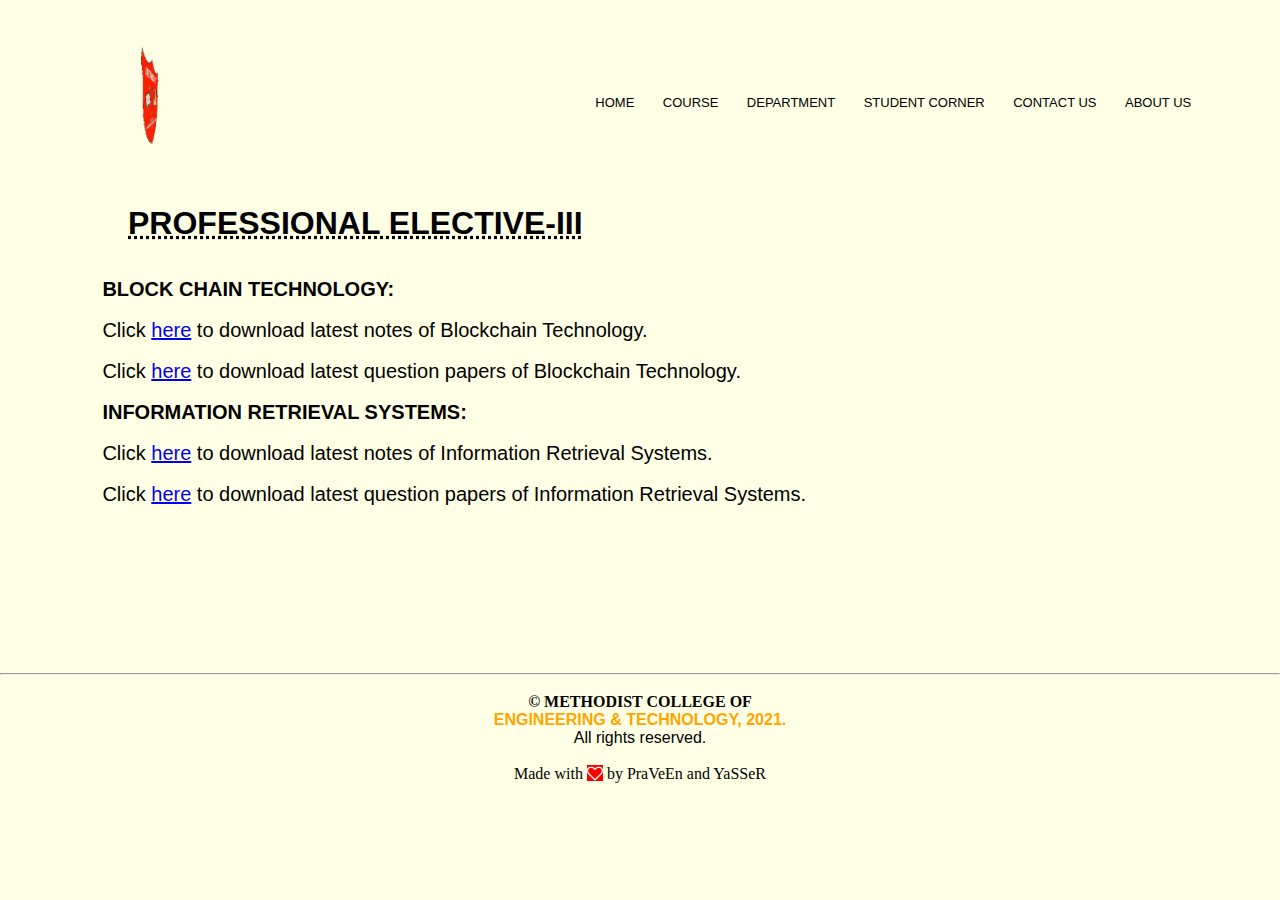
<file: MCET_files/Subjects/PE-III.html>
<!DOCTYPE html>
<head> 
    <meta name="viewport" content="width=device-width, initial-scale=1.0">
    <title>CSE Department-Methodist college of engineering & technology</title>
    <link rel="stylesheet" href="../subjects.css">
    <link rel="stylesheet" href="https://cdnjs.cloudflare.com/ajax/libs/font-awesome/4.7.0/css/font-awesome.css"/>
</head>
<body>
   
<section class = "header">
    <nav>	<!-- clg logo -->
        <a href="../../index.html"><img src="../source_files/title.png" alt="this is png" class="logo_icon"></a>
  				<!-- navigation links -->
  				<div class="nav_links" id="navLinks">
  						<i class="fa fa-times fa-2x" aria-hidden="true" onclick="hideMenu()"></i>
  						<ul>
  									<li><a href="../../index.html"> HOME </a></li>
  									<li><a href="../../course.html"> COURSE </a></li>
  									<li><a href="../../department.html">DEPARTMENT </a></li>
  									<li><a href="../../comment forum/comment_forum.html"> STUDENT CORNER </a></li>
  									<li><a href="../../contact_us.html"> CONTACT US </a></li>
                                    <li><a href="../../about_us.html"> ABOUT US</a></li>
  						</ul>
  				</div>
  				<i class="fa fa-bars fa-2x" aria-hidden="true" id="menuOpen" onclick="showMenu()"></i>
  			</nav>
    </section>
    <div class="main">
        <h1>PROFESSIONAL ELECTIVE-III</h1>
        <br>
        <br>
        <h3>BLOCK CHAIN TECHNOLOGY:</h3>
        <br>
        <p>Click <a href="../source_files/BCT.zip">here</a> to download latest notes of Blockchain Technology.</p>
        <br>
        <p>Click <a href="../source_files/BCT-Qaper.zip">here</a> to download latest question papers of Blockchain Technology.</p>
        <br>
        <h3>INFORMATION RETRIEVAL SYSTEMS:</h3>
        <br>
        <p>Click <a href="../source_files/IRS.zip">here</a> to download latest notes of Information Retrieval Systems.</p>
        <br>
        <p>Click <a href="../source_files/IRS-Qpaper.zip">here</a> to download latest question papers of Information Retrieval Systems.</p>
    </div>
   
  <!-- COPYRIGHTS -->
  <section class="copyright">
   	<hr>
   	<br>
   		<h4>© METHODIST COLLEGE OF<br> <span style="color: orange">ENGINEERING & TECHNOLOGY, 2021.</span>	</h4>
   		<p>All rights reserved.</p>
   		<br>
   		<p class="signature"> Made with <i class="fa fa-heart-o"></i> by PraVeEn and YaSSeR</p>
   </section>

    <!-- js file for toggle -->
	<script type="text/javascript">
		var navLinks = document.getElementById("navLinks");
		
		function showMenu(){
				navLinks.style.right = "0";
		}
		
		function hideMenu(){
				navLinks.style.right = "-200px";
		}
		
	</script>
  </body>
</html>
</file>
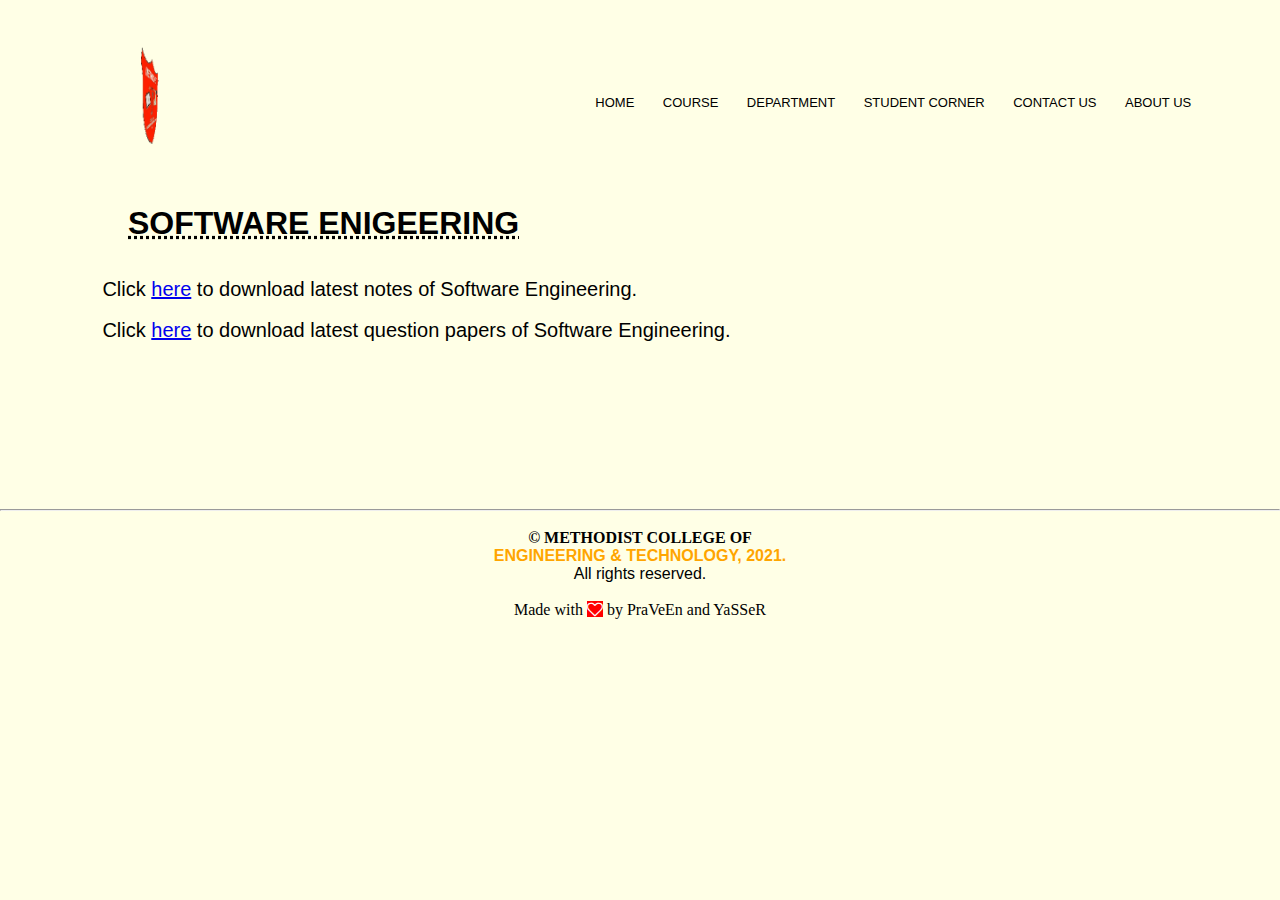
<file: MCET_files/Subjects/SE.html>
<!DOCTYPE html>
<head> 
    <meta name="viewport" content="width=device-width, initial-scale=1.0">
    <title>CSE Department-Methodist college of engineering & technology</title>
	<link rel="stylesheet" href="../subjects.css">
    <link rel="stylesheet" href="https://cdnjs.cloudflare.com/ajax/libs/font-awesome/4.7.0/css/font-awesome.css"/>
</head>
<body>
   
<section class = "header">
    <nav>	<!-- clg logo -->
        <a href="../../index.html"><img src="../source_files/title.png" alt="this is png" class="logo_icon"></a>
  				<!-- navigation links -->
  				<div class="nav_links" id="navLinks">
  						<i class="fa fa-times fa-2x" aria-hidden="true" onclick="hideMenu()"></i>
  						<ul>
  									<li><a href="../../index.html"> HOME </a></li>
  									<li><a href="../../course.html"> COURSE </a></li>
  									<li><a href="../../department.html">DEPARTMENT </a></li>
  									<li><a href="../../comment forum/comment_forum.html"> STUDENT CORNER </a></li>
  									<li><a href="../../contact_us.html"> CONTACT US </a></li>
                                    <li><a href="../../about_us.html"> ABOUT US</a></li>
  						</ul>
  				</div>
  				<i class="fa fa-bars fa-2x" aria-hidden="true" id="menuOpen" onclick="showMenu()"></i>
  			</nav>
    </section>
    <div class="main">
        <h1>SOFTWARE ENIGEERING</h1>
        <br>
        <br>
        <p>Click <a href="../source_files/SE.zip" download>here</a> to download latest notes of Software Engineering.</p>
        <br>
        <p>Click <a href="../source_files/SE-Qpaper.zip" download>here</a> to download latest question papers of Software Engineering.</p>
    </div>
   
  <!-- COPYRIGHTS -->
  <section class="copyright">
   	<hr>
   	<br>
   		<h4>© METHODIST COLLEGE OF<br> <span style="color: orange">ENGINEERING & TECHNOLOGY, 2021.</span>	</h4>
   		<p>All rights reserved.</p>
   		<br>
   		<p class="signature"> Made with <i class="fa fa-heart-o"></i> by PraVeEn and YaSSeR</p>
   </section> 

   <!-- js file for toggle -->
	<script type="text/javascript">
		var navLinks = document.getElementById("navLinks");
		
		function showMenu(){
				navLinks.style.right = "0";
		}
		
		function hideMenu(){
				navLinks.style.right = "-200px";
		}
		
	</script>
  </body>
</html>
</file>
<file: MCET_files/home.css>
*{
	margin: 0;
	padding: 0;
	/* font-family: 'Source Sans Pro', sans-serif; */
	font-family: 'Raleway', sans-serif;
}

body{
		background: #ffffe6;
}

.header{
	min-height: 100vh;
	width: 100%;
	background: linear-gradient(rgba(4, 9, 30, 0.7), rgba(4, 9, 30, 0.7)), url("source_files/background.jpg");
	background-position: center;
	background-size: cover;
	position: relative;
}

nav{
    display: flex;
    justify-content: space-between;
    padding: 2% 6%;
    align-items: center;
}

nav img{
    width: 150px;
    height: 150px;
}

.nav_links{
    flex: 1;
    text-align: right;
}

.nav_links ul li{
    list-style: none;
    display: inline-block;
    padding: 8px 12px;
    position: relative;
}

.nav_links ul li a{
    color: #fff;
    font-family: sans-serif;
    text-decoration: none;
    cursor: pointer;
    font-size: 13px;
}

.nav_links ul li::after{
    content: "";
    width: 0%;
    height: 2px;
    background: orange;
    display: block;
    margin: auto;   
    transition: 0.45s; 
}

.nav_links ul li:hover::after{
    width: 100%;
}

/*about clg*/
.text_box{
	width: 90%;
	color: #fff;
	position: absolute;
	top: 40%;
	left: 7%;
	transition: translate(-50%, -50%);
	text-align: center;
}

.text_box h1{
	font-size: 60px;
	text-shadow: 2px 2px 5px #f44336;
	font-family: "Times New Roman";
	font-variant: small-caps;
	color: orange;
}

.text_box p{
	margin: 10px 0 40px;
	color: #fff;
	line-height: 1.75;
}

.know_more_button{
	display: inline-block;
	text-decoration: none;
	color: #fff;
	border: 1px solid #fff;
	padding: 15px 35px;
	font-size: 13px;
	background: transparent;
	position: relative;
	cursor: pointer;
}

.know_more_button:hover{
	border: 1px solid orange;
	background: orange;
	transition: 1s;
}


/* for toggle option*/
nav .fa{
  display: none;
}

/* nav_links for phone response */
@media screen and (max-width: 700px){
	
.text_box h1{
	font-size: 30px;
}

nav img{
	width: 150px;
	height: 150px;
	margin-left: 85px;
}
	
		/* for menu bar */
.nav_links ul li{
	display: block;
	}
	
.nav_links{
	position: fixed;
	background: linear-gradient(rgba(212, 141, 34), rgba(212, 141, 34));
	height: 100vh;
	width: 200px;
	top: 0;
	right: -200px;
	text-align: left;
	z-index: 2;
	transition: 1s;
	}
	
	/* for toggle options*/
nav .fa{
	display: block;
	color: #fff;
	margin: 30px;
	font-size: 22px;
	cursor: pointer;
	}
	
	#menuOpen{
		margin-top: -53px;
		margin-right: -2px;
	}
	
.nav_links ul{
	padding: 0 20px 0 40px;
	}
}

/* COURSES SECTION */
.courses{
	 width: 80%;
	 margin: auto;
	 text-align: center;
	 padding-top: 100px;
	 margin-bottom: 100px;
}

.courses h1{
		font-size: 40px; 
}

.courses_row{
		padding: 10px;
		display: flex;
		justify-content: space-between;
		border: 1px solid white;
		overflow: auto;
		white-space: nowrap;
		font-size: 17px;
}

.courses_column{
		margin: 5px;
		border: 1px solid white;
		padding-top: 10px;
		flex-basis: 31%;
		background: #fff3f3;
		border-radius: 10px;
		box-sizing: border-box;
		transition: 0.5s;
}

	.courses_column h4
	{
			text-transform: uppercase;
			color: #ffa31a;
			text-shadow: 1px 1px 1px #804000;
	}
	
.courses_column p{
		justify-content: center;
}

.courses_column:hover{
		box-shadow: 0 0 20px 0px rgba(0, 0, 0, 0.4);
}

/* COURSES for phone response*/

@media screen and (max-width: 700px)
{
	.courses_title{
		font-size: 40px;
		font-weight: 300px;
	}
	
	.courses_column img{
			width: 120px;
			padding: 0 15px;
	}
	
	.courses h1{
			font-size: 30px;
	}
	
}
/* HIGHLIGHTS */
.highlights{
		width: 80%;
		margin: auto;
		text-align: center;
		padding-top: 100px;
		border: 1px solid #ffe6cc;
		border-radius: 15px;
		background: #fff5e6;
		padding: 10px;
}

.highlights h1{
			font-size: 40px;
}

.highlights h5{
		text-align: left;
		font-size: 18px;
		padding: 10px;
}

.highlights p{
	 text-align: justify;
	 line-height: 1.5;
	 padding: 10px;
}

.highlights .fa{
	padding-top: 5px;
	margin-right: 15px;
}

/*highlights for phone response*/
@media screen and (max-width: 700px)
{
	.highlights{
			padding-top: 50px;
	}
	
	.highlights h1{
			font-size: 30px;
	}
	
	.highlights_description h5{
			font-size: 20px;
			box-sizing: border-box;
			margin-bottom: -10px;
	}
	
	.highlights p{
			font-size: 14px;
	}
}

/*testimonials*/
.testimonials{
    width: 80%;
    margin: auto;
    padding-top: 100px;
    text-align: center;
}

.testimonials h1{
		font-size: 40px;
		margin-bottom: 30px;
}

.testimonials_row{
		display: flex;
}

.testimonials_column{
    flex-basis: 44%;
    margin: auto;
    border-radius: 10px;
    margin-bottom: 5%;
    margin-right: 5px;
    text-align: left;
    background: #fff3f3;
    padding: 23px;
    display: flex;
    cursor: pointer;
    font-style: italic;
}

.testimonials_column img{
    height: 60px;
    margin: 0 30px 0 5px;
    border-radius: 50%;
}

.testimonials_column p{
    padding: 0;
    text-align: justify;
    
}

.testimonials_column h3{
    margin-top: 15px;
    text-align: left;
}

.testimonials .fa{
		color: #f44363;
		text-align: none;
}

/*testimonials for phone response*/
@media screen and (max-width: 700px){
	
		.testimonials_column img{
    
    margin-right: 15px;
    margin-left: -15px;
    border-radius: 50%;
    padding: 10px;
  }
  
  .testimonials_row{
					display: block;
		}
  
  .testimonials_column p{
  	
  }
  
  .testimonials h1{
  				font-size: 30px;
  }
}

/*social media*/
.social_links{
			margin: auto;
			text-align: center;
			padding-top: 100px;
}

.social_links p{
			font-size: 14px;
}

.icons .fa{
			margin: 0 20px;
}

.icons #facebook{
			color: #4267B2;
}

.icons #instagram{
			color: #FB3958;
}

.icons #twitter{
			color: #1DA1F2;
}

.icons #linkedin{
			color: #0e76a8;
}


@media screen and (max-width: 700px){
	
			.social_links p{
			font-size: 14px;
		}
			
			.icons .fa{
					font-size: 30px;
			}
}

/*COPYRIGHT*/
.copyright{
			margin: auto;
			text-align: center;
			padding-top: 50px;
}

.copyright h4{
				font-family: cursive;
}

.signature{
			font-family: 'Architects Daughter', cursive;
}

.signature p{
			font-size: 15px;
}

.signature .fa{
			color: white;
			background: red;
}
</file>
<file: MCET_files/about_us.css>
*{
	margin: 0;
	padding: 0;
	/* font-family: 'Source Sans Pro', sans-serif; */
	font-family: 'Raleway', sans-serif;
}

body{
		background: #ffffe6;
}

.header{
	min-height: 10vh;
	width: 100%;
	background: linear-gradient(rgba(4, 9, 30, 0.7), rgba(4, 9, 30, 0.7)), url("source_files/bg.jpeg");
	background-position: center;
	background-size: cover;
	position: relative;
}

nav{
    display: flex;
    justify-content: space-between;
    padding: 2% 6%;
    align-items: center;
}

nav img{
    width: 150px;
    height: 150px;
    background: transparent;
}

.nav_links{
    flex: 1;
    text-align: right;
}

.nav_links ul li{
    list-style: none;
    display: inline-block;
    padding: 8px 12px;
    position: relative;
}

.nav_links ul li a{
    color: #fff;
    font-family: sans-serif;
    text-decoration: none;
    cursor: pointer;
    font-size: 13px;
}

.nav_links ul li::after{
    content: "";
    width: 0%;
    height: 2px;
    background: orange;
    display: block;
    margin: auto;   
    transition: 0.45s; 
}

.nav_links ul li:hover::after{
    width: 100%;
}

/* for toggle option*/
nav .fa{
  display: none;
}

/* nav_links for phone response */
@media screen and (max-width: 700px){
	
.text_box h1{
	font-size: 30px;
}

nav img{
	width: 150px;
	height: 150px;
	margin-left: 85px;
}
	
		/* for menu bar */
.nav_links ul li{
	display: block;
	}
	
.nav_links{
	position: fixed;
	background: linear-gradient(rgba(212, 141, 34), rgba(212, 141, 34));
	height: 100vh;
	width: 200px;
	top: 0;
	right: -200px;
	text-align: left;
	z-index: 2;
	transition: 1s;
	}
	
	/* for toggle options*/
nav .fa{
	display: block;
	color: #fff;
	margin: 30px;
	font-size: 22px;
	cursor: pointer;
	}
	
	#menuOpen{
		margin-top: -53px;
		margin-right: -2px;
	}
	
.nav_links ul{
	padding: 0 20px 0 40px;
	}
}


/* about us*/
.about-us{
	width: 80%;
	padding-left: 9%;
	text-align: justify;
	justify-content: space-between;
}

.about-us h1{
	text-align: center;
	padding-top: 5%;
}




/* social media links */
.social_links{
			margin: auto;
			text-align: center;
			padding-top: 100px;
}

.social_links p{
			font-size: 14px;
}

.icons .fa{
			margin: 0 20px;
}

.icons #facebook{
			color: #4267B2;
}

.icons #instagram{
			color: #FB3958;
}

.icons #twitter{
			color: #1DA1F2;
}

.icons #linkedin{
			color: #0e76a8;
}

@media screen and (max-width: 700px){
	
			.social_links p{
			font-size: 14px;
		}
			
			.icons .fa{
					font-size: 30px;
			}
}

/* COPYRIGHTS */
.copyright{
			margin: auto;
			text-align: center;
			padding-top: 50px;
}

.signature{
			font-family: 'Architects Daughter', cursive;
}

.signature p{
			font-size: 15px;
}

.signature .fa{
			color: white;
			background: red;
}
</file>
<file: MCET_files/contact_us.css>
*{
	margin: 0;
	padding: 0;
	/* font-family: 'Source Sans Pro', sans-serif; */
	font-family: 'Raleway', sans-serif;
}

body{
		background: #ffffe6;
}

.header{
	min-height: 10vh;
	width: 100%;
	background: linear-gradient(rgba(4, 9, 30, 0.7), rgba(4, 9, 30, 0.7)), url("../MCET_files/source_files/bg.jpeg");
	background-position: center;
	background-size: cover;
	position: relative;
}

nav{
    display: flex;
    justify-content: space-between;
    padding: 2% 6%;
    align-items: center;
}

nav img{
    width: 150px;
    height: 150px;
    background: transparent;
}

.nav_links{
    flex: 1;
    text-align: right;
}

.nav_links ul li{
    list-style: none;
    display: inline-block;
    padding: 8px 12px;
    position: relative;
}

.nav_links ul li a{
    color: #fff;
    font-family: sans-serif;
    text-decoration: none;
    cursor: pointer;
    font-size: 13px;
}

.nav_links ul li::after{
    content: "";
    width: 0%;
    height: 2px;
    background: orange;
    display: block;
    margin: auto;   
    transition: 0.45s; 
}

.nav_links ul li:hover::after{
    width: 100%;
}

/* for toggle option*/
nav .fa{
  display: none;
}

/* nav_links for phone response */
@media screen and (max-width: 700px){
	
.text_box h1{
	font-size: 30px;
}

nav img{
	width: 150px;
	height: 150px;
	margin-left: 85px;
}
	
		/* for menu bar */
.nav_links ul li{
	display: block;
	}
	
.nav_links{
	position: fixed;
	background: linear-gradient(rgba(212, 141, 34), rgba(212, 141, 34));
	height: 100vh;
	width: 200px;
	top: 0;
	right: -200px;
	text-align: left;
	z-index: 2;
	transition: 1s;
	}
	
	/* for toggle options*/
nav .fa{
	display: block;
	color: #fff;
	margin: 30px;
	font-size: 22px;
	cursor: pointer;
	}
	
	#menuOpen{
		margin-top: -53px;
		margin-right: -2px;
	}
	
.nav_links ul{
	padding: 0 20px 0 40px;
	}
}


/* location */
.location{
	width: 80%;
	margin: 0 auto;
	padding: 6% 0;
}

.location iframe{
	width: 100%;
}

/* about us*/
.about-us{
	padding-bottom: 100px;
	margin-left: 10px;
}

/* contact us*/
.contact-us{
	width: 80%;
	margin: auto;
}

.contact-row{
	display: flex;
}

.contact-col{
	flex-basis: 50%;
	margin-bottom: 30px;
}

.contact-col div{
	display: flex;
	align-items: center;
	margin-bottom: 40px;
	margin-left: -30px;
	margin-top: 50px;
}

.contact-col div .fa{
	font-size: 28px;
	color: #f44336;
	margin: 10px;
	margin-right: 30px;
}

.contact-col div p{
	padding: 0;
}

.contact-col div h5{
	font-size: 25px;
	margin-bottom: 5px;
	color: #555;
}

	/* form */
	.contact-col form{
		border: 1px solid black;
		width: 80%;
	}
	
	.contact-col input, .contact-col textarea{
		width: 92.5%;
		padding: 15px;
		margin-bottom: 12px;
		outline: none;
		border: 1px solid #ccc;
	}
	
	.contact-col h3{
		margin-bottom: 10px;
		text-align: center;
	}
	
.contact-col form button{
	position: relative;
	outline: none;
	padding: 15px 35px;
	border: 1px solid #fff;
	background: transparent;
	background: #ffd9b3;
	left: 28%;
}

.contact-col form button:hover{
	border: 1px solid orange;
	background: orange;
	transition: 1s;
	}
	
	@media screen and (max-width: 700px){
		.contact-row{
				display: flex;
				flex-direction: column;
		}
		
		.contact-col div{
			margin-top: 25px;
			}
		
		.contact-col div p{
				padding: 0;
		}
		
		.contact-col div h5{
			font-size: 15px;
			color: #555;
		}
		.contact-col div .fa{
			font-size: 20px;
			color: #f44336;
			margin: 10px;
			margin-right: 20px;
		}
		
		.contact-col input, .contact-col textarea{
			width: 89%;
			margin-bottom: 5px;
		}

		.contact-col form{
			width: 90%;
		}
		
		.contact-col form button{
			left: 23%;
		}
	}

/* social media links */
.social_links{
			margin: auto;
			text-align: center;
			padding-top: 100px;
}

.social_links p{
			font-size: 14px;
}

.icons .fa{
			margin: 0 20px;
}

.icons #facebook{
			color: #4267B2;
}

.icons #instagram{
			color: #FB3958;
}

.icons #twitter{
			color: #1DA1F2;
}

.icons #linkedin{
			color: #0e76a8;
}

@media screen and (max-width: 700px){
	
			.social_links p{
			font-size: 14px;
		}
			
			.icons .fa{
					font-size: 30px;
			}
}

/* COPYRIGHTS */
.copyright{
			margin: auto;
			text-align: center;
			padding-top: 50px;
}

.signature{
			font-family: 'Architects Daughter', cursive;
}

.signature p{
			font-size: 15px;
}

.signature .fa{
			color: white;
			background: red;
}
</file>
<file: MCET_files/course.css>
*{
	margin: 0;
	padding: 0;
	font-family: 'Source Sans Pro', sans-serif;
    
}
body {
    background : #ffffe6;
    text-align: justify;
}

.header{
	min-height: 20vh;
	width: 100%;
	background: linear-gradient(rgba(4, 9, 30, 0.7), rgba(4, 9, 30, 0.7)), url("source_files/bg.jpeg");
	background-position: center;
	background-size: cover;
	position: relative;
}

nav{
    display: flex;
    justify-content: space-between;
    padding: 2% 6%;
    align-items: center;
}

nav img{
    width: 150px;
    height: 150px;
}

.nav_links{
    flex: 1;
    text-align: right;
}

.nav_links ul li{
    list-style: none;
    display: inline-block;
    padding: 8px 12px;
    position: relative;
}

.nav_links ul li a{
    color: #fff;
    font-family: sans-serif;
    text-decoration: none;
    cursor: pointer;
    font-size: 13px;
}

.nav_links ul li::after{
    content: "";
    width: 0%;
    height: 2px;
    background: orange;
    display: block;
    margin: auto;   
    transition: 0.45s; 
}

.nav_links ul li:hover::after{
    width: 100%;
}

/*about clg*/
.text_box{
	width: 90%;
	color: #fff;
	position: absolute;
	top: 40%;
	left: 7%;
	transition: translate(-50%, -50%);
	text-align: center;
}

.text_box h1{
	font-size: 60px;
	text-shadow: 2px 2px 5px #f44336;
	font-family: "Times New Roman";
	font-variant: small-caps;
	color: orange;
}

.text_box p{
	margin: 10px 0 40px;
	color: #fff;
	line-height: 1.75;
}

/* for toggle option*/
nav .fa{
  display: none;
}

/* nav_links for phone response */
@media screen and (max-width: 700px){
	
.text_box h1{
	font-size: 30px;
}

nav img{
	width: 150px;
	height: 150px;
	margin-left: 85px;
}
	
		/* for menu bar */
.nav_links ul li{
	display: block;
	}
	
.nav_links{
	position: fixed;
	background: linear-gradient(rgba(212, 141, 34), rgba(212, 141, 34));
	height: 100vh;
	width: 200px;
	top: 0;
	right: -200px;
	text-align: left;
	z-index: 2;
	transition: 1s;
	}
	
	/* for toggle options*/
nav .fa{
	display: block;
	color: #fff;
	margin: 30px;
	font-size: 22px;
	cursor: pointer;
	}
	
	#menuOpen{
		margin-top: -53px;
		margin-right: -2px;
	}
	
.nav_links ul{
	padding: 0 20px 0 40px;
	}
}

/* Course data */
.div1 {
    border:0px;
    text-align: center;
    border-style: solid;
    background-color: orange;
    padding: 4% 0;
    color: white;
}
.div1 h1 {
    text-decoration: underline;
    font-size: 40px;
}


/* subjects list */
.sub-btn{
    display: flex;
    margin-top: 50px;
}

.sub-btn li{
    list-style: none;
}

.sub-btn li button{
    /* box-sizing: border-box; */
    padding: 40px 90px;
    margin: 50px;
    border-radius: 20px;
    background-color: orange;
    border: 2px solid orange;
    color: #fff;
    transition: 0.5s;

}

.sub-btn-1 li button{
    padding: 33px 90px;
}


.sub-btn li button:hover{
    border: 2px solid orange;
	background: white;
    color: darkorange;
	
}

@media screen and (max-width: 700px) {
    .sub-btn{
        display: block;
    }

    .sub-btn li{
        text-align: center;
    }

    .sub-btn li button{
        padding: 30px 30px;
        
    }

    .sub-btn-1 li:nth-child(1){
       margin-top: -40px;
    }
   
}



/*social media*/
.social_links{
	margin: auto;
	text-align: center;
	padding-top: 5px;
}

.social_links p{
	font-size: 14px;
}

.icons .fa{
	margin: 0 20px;
}

.icons #facebook{
	color: #4267B2;
}

.icons #instagram{
	color: #FB3958;
}

.icons #twitter{
	color: #1DA1F2;
}

.icons #linkedin{
	color: #0e76a8;
}


@media screen and (max-width: 700px){

	.social_links p{
	font-size: 14px;
}
	
	.icons .fa{
			font-size: 30px;
	}
}

/*COPYRIGHT*/
.copyright{
	margin: auto;
	text-align: center;
	padding-top: 50px;
}

.copyright h4{
		font-family: cursive;
}

.signature{
	font-family: 'Architects Daughter', cursive;
}

.signature p{
	font-size: 15px;
}

.signature .fa{
	color: white;
	background: red;
}
</file>
<file: MCET_files/department.css>
*{
	margin: 0;
	padding: 0;
	/* font-family: 'Source Sans Pro', sans-serif; */
	font-family: 'Raleway', sans-serif;
}

body{
		background: #ffffe6;

}

.header{
	min-height: 100vh;
	width: 100%;
	background: linear-gradient(rgba(4, 9, 30, 0.7), rgba(4, 9, 30, 0.7)), url("source_files/bg.jpeg");
	background-position: center;
	background-size: cover;
	position: relative;
}

nav{
    display: flex;
    justify-content: space-between;
    padding: 2% 6%;
    align-items: center;
}

nav img{
    width: 150px;
    height: 150px;
}

.nav_links{
    flex: 1;
    text-align: right;
}

.nav_links ul li{
    list-style: none;
    display: inline-block;
    padding: 8px 12px;
    position: relative;
}

.nav_links ul li a{
    color: #fff;
    font-family: sans-serif;
    text-decoration: none;
    cursor: pointer;
    font-size: 13px;
}

.nav_links ul li::after{
    content: "";
    width: 0%;
    height: 2px;
    background: orange;
    display: block;
    margin: auto;   
    transition: 0.45s; 
}

.nav_links ul li:hover::after{
    width: 100%;
}

/*about clg*/
.text_box{
	width: 90%;
	color: #fff;
	position: absolute;
	top: 40%;
	left: 7%;
	transition: translate(-50%, -50%);
	text-align: center;
}

.text_box h1{
	font-size: 60px;
	text-shadow: 2px 2px 5px #f44336;
	font-family: "Times New Roman";
	font-variant: small-caps;
	color: orange;
}

.text_box p{
	margin: 10px 0 40px;
    font-family: "Times New Roman";
    text-shadow: 2px 2px 5px gray;
	color: #fff;
	line-height: 1.75;
    font-size: larger;
}


/* for toggle option*/
nav .fa{
  display: none;
}

/* nav_links for phone response */
@media screen and (max-width: 700px){

.header{
    margin-bottom: -130px;
}
	
.text_box h1{
	font-size: 30px;
}

nav img{
	width: 150px;
	height: 150px;
	margin-left: 85px;
}
	
		/* for menu bar */
.nav_links ul li{
	display: block;
	}
	
.nav_links{
	position: fixed;
	background: linear-gradient(rgba(212, 141, 34), rgba(212, 141, 34));
	height: 100vh;
	width: 200px;
	top: 0;
	right: -200px;
	text-align: left;
	z-index: 2;
	transition: 1s;
	}
	
	/* for toggle options*/
nav .fa{
	display: block;
	color: white;
	margin: 30px;
	font-size: 22px;
	cursor: pointer;
	}
	
	#menuOpen{
		margin-top: -53px;
		margin-right: -2px;
	}
	
.nav_links ul{
	padding: 0 20px 0 40px;
	}
}

/* logo-icon*/
.logo_icon{
    width: 150px;
	height: 150px;
}


/*Quick links*/
.qk-links {
    position: absolute;
    right:10%;
    border: 2px solid black;
    border-radius: 20px;
    padding-left: 2%;
    padding-right: 1%;
    padding-top: 1%;
    padding-bottom: 1%;
}
.h3-q{
    color: black;
    text-decoration: underline;
    text-decoration-color: darkorange;
    text-decoration-thickness: 2px;
}
.qk-links a {
    color: #2E2B2A;
    display: block;
    text-decoration: none;
}
.qk-links h3 {
    color: darkorange;
    text-decoration: none;
}

@media screen and (max-width: 700px) {
    .qk-links {
        display: block;
        border: none;
        position: relative;
        text-align: right;
        right: auto;
        padding: 0;
        padding-bottom: 10px;
    }

   .qk-links h3{
       /* display: block; */
       text-align: center;
       /* float: left; */
    }
    .navLinks ul {
        /* text-align: center; */
        margin: 0;
        /* float: left; */
        box-sizing: border-box;
        display: flex;
        flex-direction: row;
        /* border: 1px solid black; */
        text-align: center;
        padding: 10px 0 0 25px;
        margin-left: -25px;
        margin-top: -10px;
        transition: 0.5s;
    }
    .navLinks ul li {
        width: 33%;
        display: block;
        list-style: none;
        padding: 10px 20px;
        margin-bottom: 10px;
        border: 1px solid black;
        /* margin: 0 5px; */
        /* align-items: flex-start; */
        margin-right: 10px;
        border-radius: 20px;
        background-color: orange;
        /* margin-left: 5px; */
    }

    .navLinks ul li a{
        color: white;
    }

    .navLinks ul li:nth-child(3){
        width: 50px;
    }
    
    .logo_icon{
        width: 150px;
        height: 150px;
        margin-left: 100px;
    }

    .navLinks ul li:hover{
        background-color: orange;
        border: orange;
        color: #fff;
        
    }
}

/* hod details */
.hod{
    padding: 50px;
    margin: 20px;
    text-align: justify;
    font-size: 15px;
}
.hod h2{
    text-align: center; 
    font-size: 12px; 
    text-align: center;
    color: #808080;
    text-decoration: underline;
}
.hodimg{
    display: block;
    border: 1px solid black;
    margin-left: auto;
    margin-right: auto;
    width: 300px;
    height: 150px;
}

.hod1 p{
    line-height: 2;
}

@media screen and (max-width: 700px) {
    .hod{
        margin-top: 100px;
        padding: 20px;
        padding-top: 50px;
    }

    .cse_dept{
        display: block;
    }
    
    .hodimg{
        width: 210px;
        height: 110px;
        margin-left: 0px;
        /* text-align: center; */
        position: relative;
        left: 40px;
        margin-top: 20px;
    }

}

/* About cse */
.cse_dept {
    width: 100%;
    margin: auto;
    margin-bottom: 100px;
}
.abtcse{
    height: 100%;
    margin: 20px;
}
.abtcse ul{
    color: darkorange;
    font-weight: bold;
    font-size: 27px;
    padding-left: 65px;
    list-style-type: none;
}
.abtcse ul li span {
    color: black;
    text-decoration: underline;
    text-decoration-color: darkorange;
    text-decoration-thickness: 3px;
}
.abtcse p {
    text-align: justify;
    padding-left: 30px;
    padding-right: 20px;
    line-height: 2;
}
#toggle {
    background-color: darkorange;
    border: 3px solid darkorange;
    color: white;
    padding: 15px 30px;
    border-radius: 30px;
    cursor:pointer;
}
#toggle:hover{
	border: 3px solid orange;
	background: transparent ;
	transition: 0.5s;
    color: darkorange;
    font-weight: bold;
}
.btn-container {
     text-align: center;
}
#more {
    display: none;
}
.sub {
    font-weight: bold;
}



/*social media*/
.social_links{
	margin: auto;
	text-align: center;
	padding-top: 5px;
}

.social_links p{
	font-size: 14px;
}

.icons .fa{
	margin: 0 20px;
}

.icons #facebook{
	color: #4267B2;
}

.icons #instagram{
	color: #FB3958;
}

.icons #twitter{
	color: #1DA1F2;
}

.icons #linkedin{
	color: #0e76a8;
}


@media screen and (max-width: 700px){

	.social_links p{
	font-size: 14px;
}
	
	.icons .fa{
			font-size: 30px;
	}
}

/*COPYRIGHT*/
.copyright{
	margin: auto;
	text-align: center;
	padding-top: 50px;
}

.copyright h4{
		font-family: cursive;
}

.signature{
	font-family: 'Architects Daughter', cursive;
}

.signature p{
	font-size: 15px;
}

.signature .fa{
	color: white;
	background: red;
}
</file>
<file: MCET_files/staff-list.css>
*{
	margin: 0;
	padding: 0;
	font-family: 'Source Sans Pro', sans-serif;
    
}

body {
    background : #ffffe6;
    text-align: justify;
}

.header{
	min-height: 20vh;
	width: 100%;
	background: linear-gradient(rgba(4, 9, 30, 0.7), rgba(4, 9, 30, 0.7)), url("source_files/bg.jpeg");
	background-position: center;
	background-size: cover;
	position: relative;
}

nav{
    display: flex;
    justify-content: space-between;
    padding: 2% 6%;
    align-items: center;
}

nav img{
    width: 150px;
    height: 150px;
}

.nav_links{
    flex: 1;
    text-align: right;
}

.nav_links ul li{
    list-style: none;
    display: inline-block;
    padding: 8px 12px;
    position: relative;
}

.nav_links ul li a{
    color: #fff;
    font-family: sans-serif;
    text-decoration: none;
    cursor: pointer;
    font-size: 13px;
}

.nav_links ul li::after{
    content: "";
    width: 0%;
    height: 2px;
    background: orange;
    display: block;
    margin: auto;   
    transition: 0.45s; 
}

.nav_links ul li:hover::after{
    width: 100%;
}

/*about clg*/
.text_box{
	width: 90%;
	color: #fff;
	position: absolute;
	top: 40%;
	left: 7%;
	transition: translate(-50%, -50%);
	text-align: center;
}

.text_box h1{
	font-size: 60px;
	text-shadow: 2px 2px 5px #f44336;
	font-family: "Times New Roman";
	font-variant: small-caps;
	color: orange;
}

.text_box p{
	margin: 10px 0 40px;
	color: #fff;
	line-height: 1.75;
}

/* for toggle option*/
nav .fa{
  display: none;
}

/* nav_links for phone response */
@media screen and (max-width: 700px){
	
.text_box h1{
	font-size: 30px;
}

nav img{
	width: 150px;
	height: 150px;
	margin-left: 85px;
}
	
		/* for menu bar */
.nav_links ul li{
	display: block;
	}
	
.nav_links{
	position: fixed;
	background: linear-gradient(rgba(212, 141, 34), rgba(212, 141, 34));
	height: 100vh;
	width: 200px;
	top: 0;
	right: -200px;
	text-align: left;
	z-index: 2;
	transition: 1s;
	}
	
	/* for toggle options*/
nav .fa{
	display: block;
	color: #fff;
	margin: 30px;
	font-size: 22px;
	cursor: pointer;
	}
	
	#menuOpen{
		margin-top: -53px;
		margin-right: -2px;
	}
	
.nav_links ul{
	padding: 0 20px 0 40px;
	}
}

/* about hod */
.staff-list{
	/* width: 100%; */
	min-width: 80%;
	padding: 10px;
	text-align: center;
}

.hod-img{
	width: 25%;	
	border: 1px solid black;
	margin-bottom: 15px;
}

.hod-table{
	border-collapse: collapse;
	text-align: center;
	position: relative;
	left: 32%;
}

.hod-table tr td{
	padding: 10px;
}

.staff-list p{
	margin-left: 10%;
}

@media screen and (max-width: 700px) {
	.hod-img{
		width: 80%;
		margin-top: 20px;
	}

	.hod-table{
		left: 0;
	}

	.hod-table tr td{
		word-break: break-all;
	}

	.staff-list p{
		margin-left: 8%;
		line-height: 1.25;
	}
}

/* staff-details table*/
.staff-table{
	margin-left: 5%;
}

.staff-table h1 {
    text-align: justify;
    padding-right: 8%;
    line-height: 2;
	margin-left: 40%;
}

.faculty {
    border: 2px;
    border-collapse: collapse;
    border-style: solid;
    border-radius: 20px;
    display:block;
    width: 857px;
    margin-left: 12%;
}

.head {
    border: 0px;
    border-style: solid;
    background: orange;
    border-bottom: 2px solid #000;
    text-align: left;
}

.faculty tr {
    text-align: left;
    border-bottom: 1px solid #000;
}
.sn {
    padding: 10px;
    padding-right: 30px;
    padding-left: 30px;
}
.name {
    padding-right: 40px;
}
.qual {
    padding: 10px;
    padding-right: 50px;
}
.position {
    padding: 10px;
    padding-right: 40px;
}
.exp {
    padding: 10px;
    padding-right: 30px;
}

@media screen and (max-width: 700px) {

	.staff-table{
		margin-left: -10%;
		overflow: auto;
		white-space: nowrap;
	}

	.faculty{
		padding-right: 0;
		width: 0;
		border: none;
	}

	td .sn, .name, .qual, .position, .exp{
		padding: 0 3px;
		word-break: break-all;
		border-left: 1px solid grey;
	}

	
	
}

/*social media*/
.social_links{
	margin: auto;
	text-align: center;
	padding-top: 5px;
}

.social_links p{
	font-size: 14px;
}

.icons .fa{
	margin: 0 20px;
}

.icons #facebook{
	color: #4267B2;
}

.icons #instagram{
	color: #FB3958;
}

.icons #twitter{
	color: #1DA1F2;
}

.icons #linkedin{
	color: #0e76a8;
}


@media screen and (max-width: 700px){

	.social_links p{
	font-size: 14px;
}
	
	.icons .fa{
			font-size: 30px;
	}
}

/*COPYRIGHT*/
.copyright{
	margin: auto;
	text-align: center;
	padding-top: 50px;
}

.copyright h4{
		font-family: cursive;
}

.signature{
	font-family: 'Architects Daughter', cursive;
}

.signature p{
	font-size: 15px;
}

.signature .fa{
	color: white;
	background: red;
}
</file>
<file: MCET_files/syllabus.css>
*{
	margin: 0;
	padding: 0;
	/* font-family: 'Source Sans Pro', sans-serif; */
	font-family: 'Raleway', sans-serif;
}

body{
		background: #ffffe6;
}

.header{
	min-height: 20vh;
	width: 100%;
	background: linear-gradient(rgba(4, 9, 30, 0.7), rgba(4, 9, 30, 0.7)), url("source_files/bg.jpeg");
	background-position: center;
	background-size: cover;
	position: relative;
}

nav{
    display: flex;
    justify-content: space-between;
    padding: 2% 6%;
    align-items: center;
}

nav img{
    width: 150px;
    height: 150px;
}

.nav_links{
    flex: 1;
    text-align: right;
}

.nav_links ul li{
    list-style: none;
    display: inline-block;
    padding: 8px 12px;
    position: relative;
}

.nav_links ul li a{
    color: #fff;
    font-family: sans-serif;
    text-decoration: none;
    cursor: pointer;
    font-size: 13px;
}

.nav_links ul li::after{
    content: "";
    width: 0%;
    height: 2px;
    background: orange;
    display: block;
    margin: auto;   
    transition: 0.45s; 
}

.nav_links ul li:hover::after{
    width: 100%;
}

/* for toggle option*/
nav .fa{
  display: none;
}

/* nav_links for phone response */
@media screen and (max-width: 700px){
	
.text_box h1{
	font-size: 30px;
}

nav img{
	width: 150px;
	height: 150px;
	margin-left: 85px;
}
	
		/* for menu bar */
.nav_links ul li{
	display: block;
	}
	
.nav_links{
	position: fixed;
	background: linear-gradient(rgba(212, 141, 34), rgba(212, 141, 34));
	height: 100vh;
	width: 200px;
	top: 0;
	right: -200px;
	text-align: left;
	z-index: 2;
	transition: 1s;
	}
	
	/* for toggle options*/
nav .fa{
	display: block;
	color: #fff;
	margin: 30px;
	font-size: 22px;
	cursor: pointer;
	}
	
	#menuOpen{
		margin-top: -53px;
		margin-right: -2px;
	}
	
.nav_links ul{
	padding: 0 20px 0 40px;
	}
}

/* syllabus */
.syllabus{
	box-sizing: border-box;
	text-align: center;
	background-color: orange;
	color: white;
	padding: 30px;
}

@media screen and (max-width: 700px) {
	.object{
		width: 320px;
		height: 500px;
		padding-bottom: -50px;
	}

	.syllabus{
		padding: 5px;
	}

	.syllabus h1{
		font-size: 25px;
	}

	.syllabus h3{
		font-size: 16px;
	}
	
}

/*social media*/
.social_links{
	margin: auto;
	text-align: center;
	padding-top: 5px;
}

.social_links p{
	font-size: 14px;
}

.icons .fa{
	margin: 0 20px;
}

.icons #facebook{
	color: #4267B2;
}

.icons #instagram{
	color: #FB3958;
}

.icons #twitter{
	color: #1DA1F2;
}

.icons #linkedin{
	color: #0e76a8;
}


@media screen and (max-width: 700px){

	.social_links p{
	font-size: 14px;
}
	
	.icons .fa{
			font-size: 30px;
	}
}

/*COPYRIGHT*/
.copyright{
	margin: auto;
	text-align: center;
	padding-top: 50px;
}

.copyright h4{
		font-family: cursive;
}

.signature{
	font-family: 'Architects Daughter', cursive;
}

.signature p{
	font-size: 15px;
}

.signature .fa{
	color: white;
	background: red;
}
</file>
<file: MCET_files/timetable.css>
*{
	margin: 0;
	padding: 0;
	/* font-family: 'Source Sans Pro', sans-serif; */
	font-family: 'Raleway', sans-serif;
}

body{
		background: #ffffe6;

}

.header{
	min-height: 20vh;
	width: 100%;
	background: linear-gradient(rgba(4, 9, 30, 0.7), rgba(4, 9, 30, 0.7)), url("source_files/bg.jpeg");
	background-position: center;
	background-size: cover;
	position: relative;
}

nav{
    display: flex;
    justify-content: space-between;
    padding: 2% 6%;
    align-items: center;
}

nav img{
    width: 150px;
    height: 150px;
}

.nav_links{
    flex: 1;
    text-align: right;
}

.nav_links ul li{
    list-style: none;
    display: inline-block;
    padding: 8px 12px;
    position: relative;
}

.nav_links ul li a{
    color: #fff;
    font-family: sans-serif;
    text-decoration: none;
    cursor: pointer;
    font-size: 13px;
}

.nav_links ul li::after{
    content: "";
    width: 0%;
    height: 2px;
    background: orange;
    display: block;
    margin: auto;   
    transition: 0.45s; 
}

.nav_links ul li:hover::after{
    width: 100%;
}

/*about clg*/
.text_box{
	width: 90%;
	color: #fff;
	position: absolute;
	top: 40%;
	left: 7%;
	transition: translate(-50%, -50%);
	text-align: center;
}

.text_box h1{
	font-size: 60px;
	text-shadow: 2px 2px 5px #f44336;
	font-family: "Times New Roman";
	font-variant: small-caps;
	color: orange;
}

.text_box p{
	margin: 10px 0 40px;
	color: #fff;
	line-height: 1.75;
}


/* for toggle option*/
nav .fa{
  display: none;
}

/* nav_links for phone response */
@media screen and (max-width: 700px){

.header{
    margin-bottom: -130px;
}
	
.text_box h1{
	font-size: 30px;
}

nav img{
	width: 150px;
	height: 150px;
	margin-left: 85px;
}
	
		/* for menu bar */
.nav_links ul li{
	display: block;
	}
	
.nav_links{
	position: fixed;
	background: linear-gradient(rgba(212, 141, 34), rgba(212, 141, 34));
	height: 100vh;
	width: 200px;
	top: 0;
	right: -200px;
	text-align: left;
	z-index: 2;
	transition: 1s;
	}
	
	/* for toggle options*/
nav .fa{
	display: block;
	color: orange;
	margin: 30px;
	font-size: 22px;
	cursor: pointer;
	}
	
	#menuOpen{
		margin-top: -53px;
		margin-right: -2px;
	}
	
.nav_links ul{
	padding: 0 20px 0 40px;
	}
}

/* logo-icon*/
.logo_icon{
    width: 150px;
	height: 150px;
}

/* Timetable */
.tthead {
    border:0px;
    text-align: center;
    border-style: solid;
    background-color: rgb(247, 178, 51);
    padding-top: 5%;
    padding-bottom: 4%;
    color: white;
}

@media screen and (max-width: 700px) {
    .tthead {
        margin-top: 120px;
        padding: 15px;
    }
    
    .timetable_A, .timetable_B{
        overflow: auto;
        white-space: nowrap;
    }
    
}
.tthead h2 {
    text-decoration: underline;
    font-size: 30px;
}

/* Time-Table for Section-A */
.timetable_A {
    text-align: center;
}
.timetable_A  h1{
    text-decoration: underline;
    
}
.sec-A {
    text-align: center;
    border: 2px;
    border-collapse: collapse;
    border-style: solid;
    border-radius: 20px;
    margin-left: auto;
    margin-right: auto;
    background-color: white;
}
.sec-A th,td {
    border: 1px solid #000;
    padding-left: 5px;
    padding-right: 5px;
}
.tt-A_desc {
    border: 2px;
    border-collapse: collapse;
    border-style: solid;
    border-radius: 20px;
    margin-left: auto;
    margin-right: auto;
    background-color: white;
}
.tt-A_desc th,td {
    border: 1px solid #000;
    padding-left: 5px;
    padding-right: 5px;
}

/* Time-Table for Section-B */S
.timetable_B {
    text-align: center;
    background-color: white;
}
.timetable_B  h1{
    text-decoration: underline;
}
.sec-B {
    text-align: center;
    border: 2px;
    border-collapse: collapse;
    border-style: solid;
    border-radius: 20px;
    margin-left: auto;
    margin-right: auto;
    background-color: white;
}
.sec-B th,td {
    border: 1px solid #000;
    padding-left: 5px;
    padding-right: 5px;
}
.tt-B_desc {
    border: 2px;
    border-collapse: collapse;
    border-style: solid;
    border-radius: 20px;
    margin-left: auto;
    margin-right: auto;
    background-color: white;
}
.tt-B_desc th,td {
    border: 1px solid #000;
    padding-left: 5px;
    padding-right: 5px;
}

/*social media*/
.social_links{
			margin: auto;
			text-align: center;
}

.social_links p{
			font-size: 14px;
}

.icons .fa{
			margin: 0 20px;
}

.icons #facebook{
			color: #4267B2;
}

.icons #instagram{
			color: #FB3958;
}

.icons #twitter{
			color: #1DA1F2;
}

.icons #linkedin{
			color: #0e76a8;
}
@media screen and (max-width: 700px) {
    .social_links p{
        font-size: 14px;
    }

    .icons .fa{
        font-size: 30px;
    }
    
}

/*COPYRIGHT*/
.copyright{
			margin: auto;
			text-align: center;
			padding-top: 50px;
}

.copyright h4{
				font-family: cursive;
}

.signature{
			font-family: 'Architects Daughter', cursive;
}

.signature p{
			font-size: 15px;
}

.signature .fa{
			color: white;
			background: red;
}
</file>
<file: MCET_files/subjects.css>
*{
	margin: 0;
	padding: 0;
	font-family: 'Source Sans Pro', sans-serif;
    
}
body {
    background : #ffffe6;
}

.header{
	width: 100%;
	background-position: center;
	background-size: cover;
	position: relative;
}


nav{
    display: flex;
    justify-content: space-between;
    padding: 2% 6%;
    align-items: center;
}

/* logo-icon*/
.logo_icon{
    width: 150px;
	height: 150px;
}

/* navigation bar*/
.nav_links{
    flex: 1;
    text-align: right;
}

.nav_links ul li{
    list-style: none;
    display: inline-block;
    padding: 8px 12px;
    position: relative;
}

.nav_links ul li a{
    color: #fff;
    font-family: sans-serif;
    text-decoration: none;
    cursor: pointer;
    font-size: 13px;
    color: black;
}

.nav_links ul li::after{
    content: "";
    width: 0%;
    height: 2px;
    background: orange;
    display: block;
    margin: auto;   
    transition: 0.45s; 
}

.nav_links ul li:hover::after{
    width: 100%;
}

nav .fa{
  display: none;
}

@media screen and (max-width: 700px){

      
    .text_box h1{
        font-size: 30px;
    }
    
    nav img{
        width: 150px;
        height: 150px;
        margin-left: 85px;
    }
        
            /* for menu bar */
    .nav_links ul li{
        display: block;
        }
        
    .nav_links{
        position: fixed;
        background: linear-gradient(rgba(212, 141, 34), rgba(212, 141, 34));
        height: 100vh;
        width: 200px;
        top: 0;
        right: -200px;
        text-align: left;
        z-index: 2;
        transition: 1s;
        }
        
        /* for toggle options*/
      nav .fa{
        display: block;
        color: #000;
        margin: 30px;
        font-size: 22px;
        cursor: pointer;
        }
        
        #menuOpen{
            margin-top: -53px;
            margin-right: -2px;
        }
        
    .nav_links ul{
        padding: 0 20px 0 40px;
        }
  }

/* Subject document links */
.main p, h3 {
    color: black;
    margin-left: 8%;
    font-size: 20px;
}
.main h1 {
    color: black;
    margin-left: 10%;
    text-decoration: underline;
    text-decoration-style: dotted;
}

/*COPYRIGHT*/
.copyright{
			margin: auto;
			text-align: center;
			padding-top: 13%;
            
}

.copyright h4{
				font-family: cursive;
}

.signature{
			font-family: 'Architects Daughter', cursive;
}

.signature p{
			font-size: 15px;
}

.signature .fa{
			color: white;
			background: red;
}
</file>
